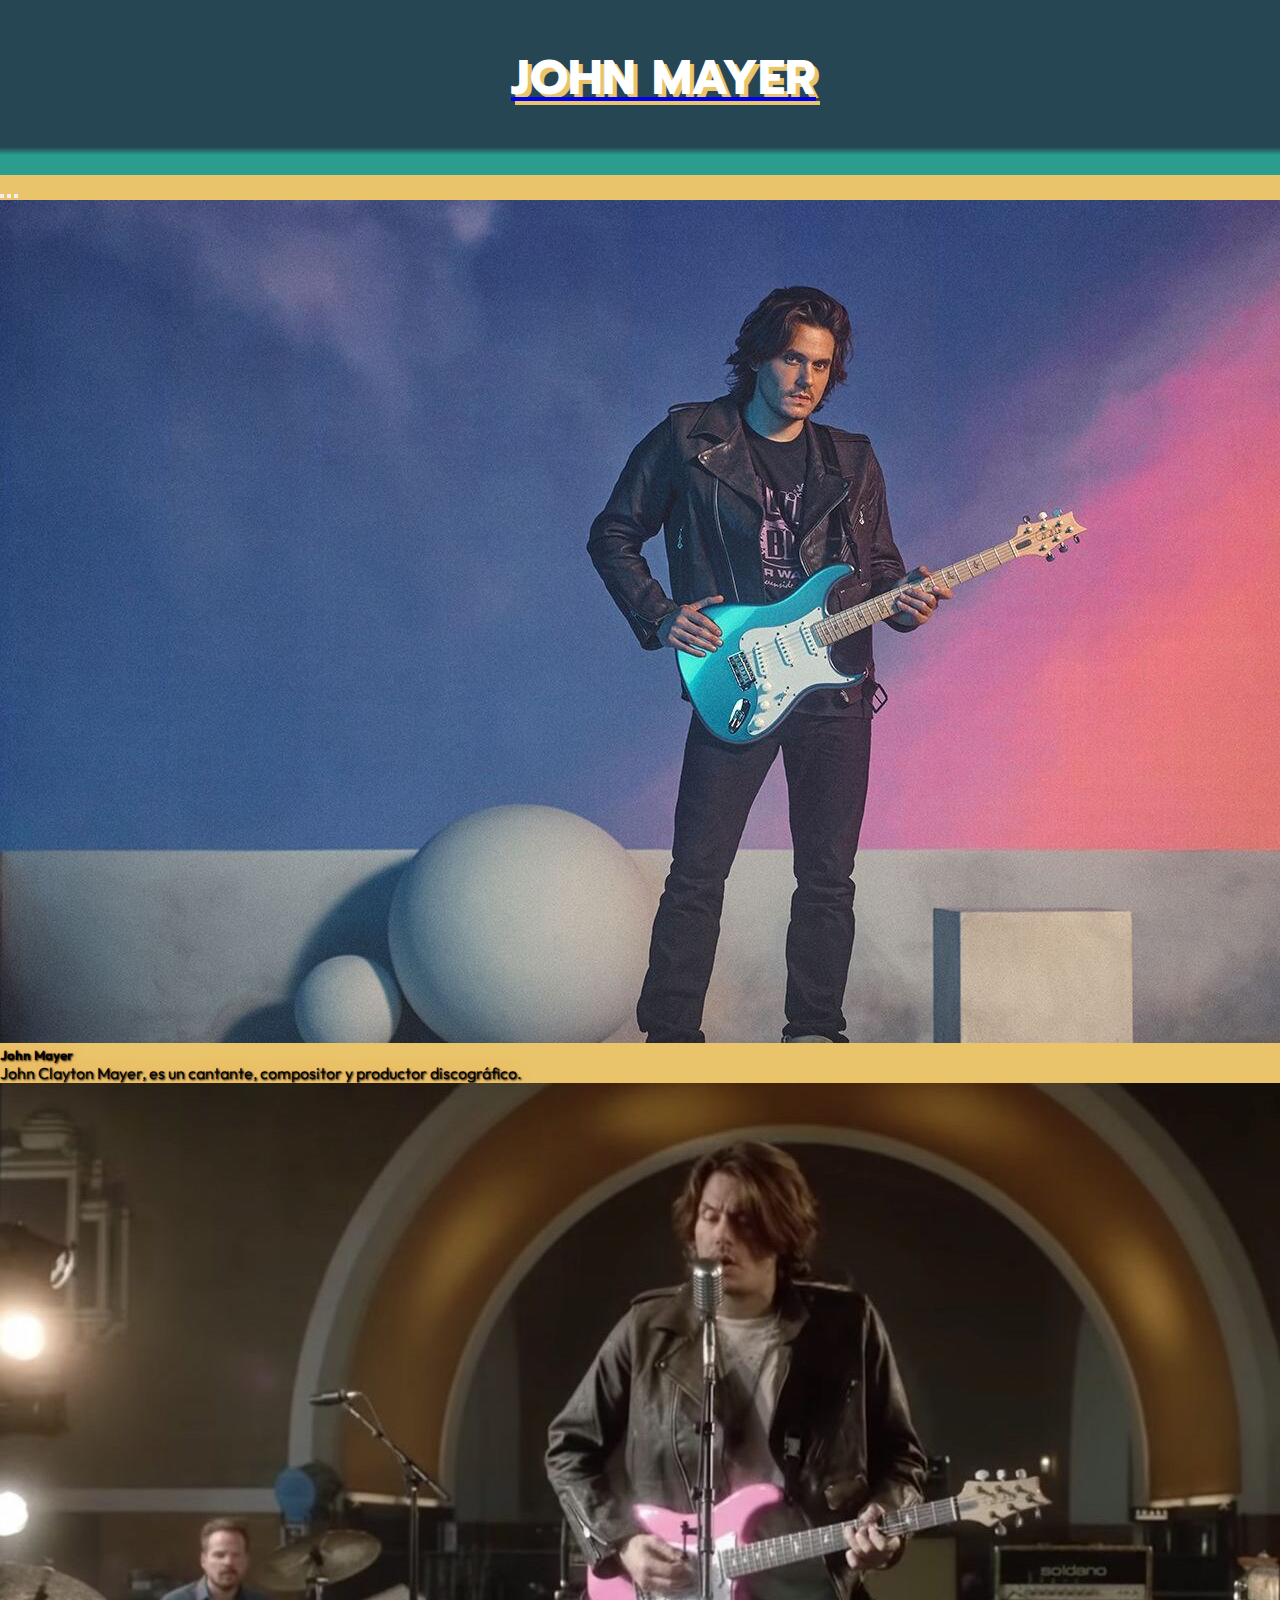
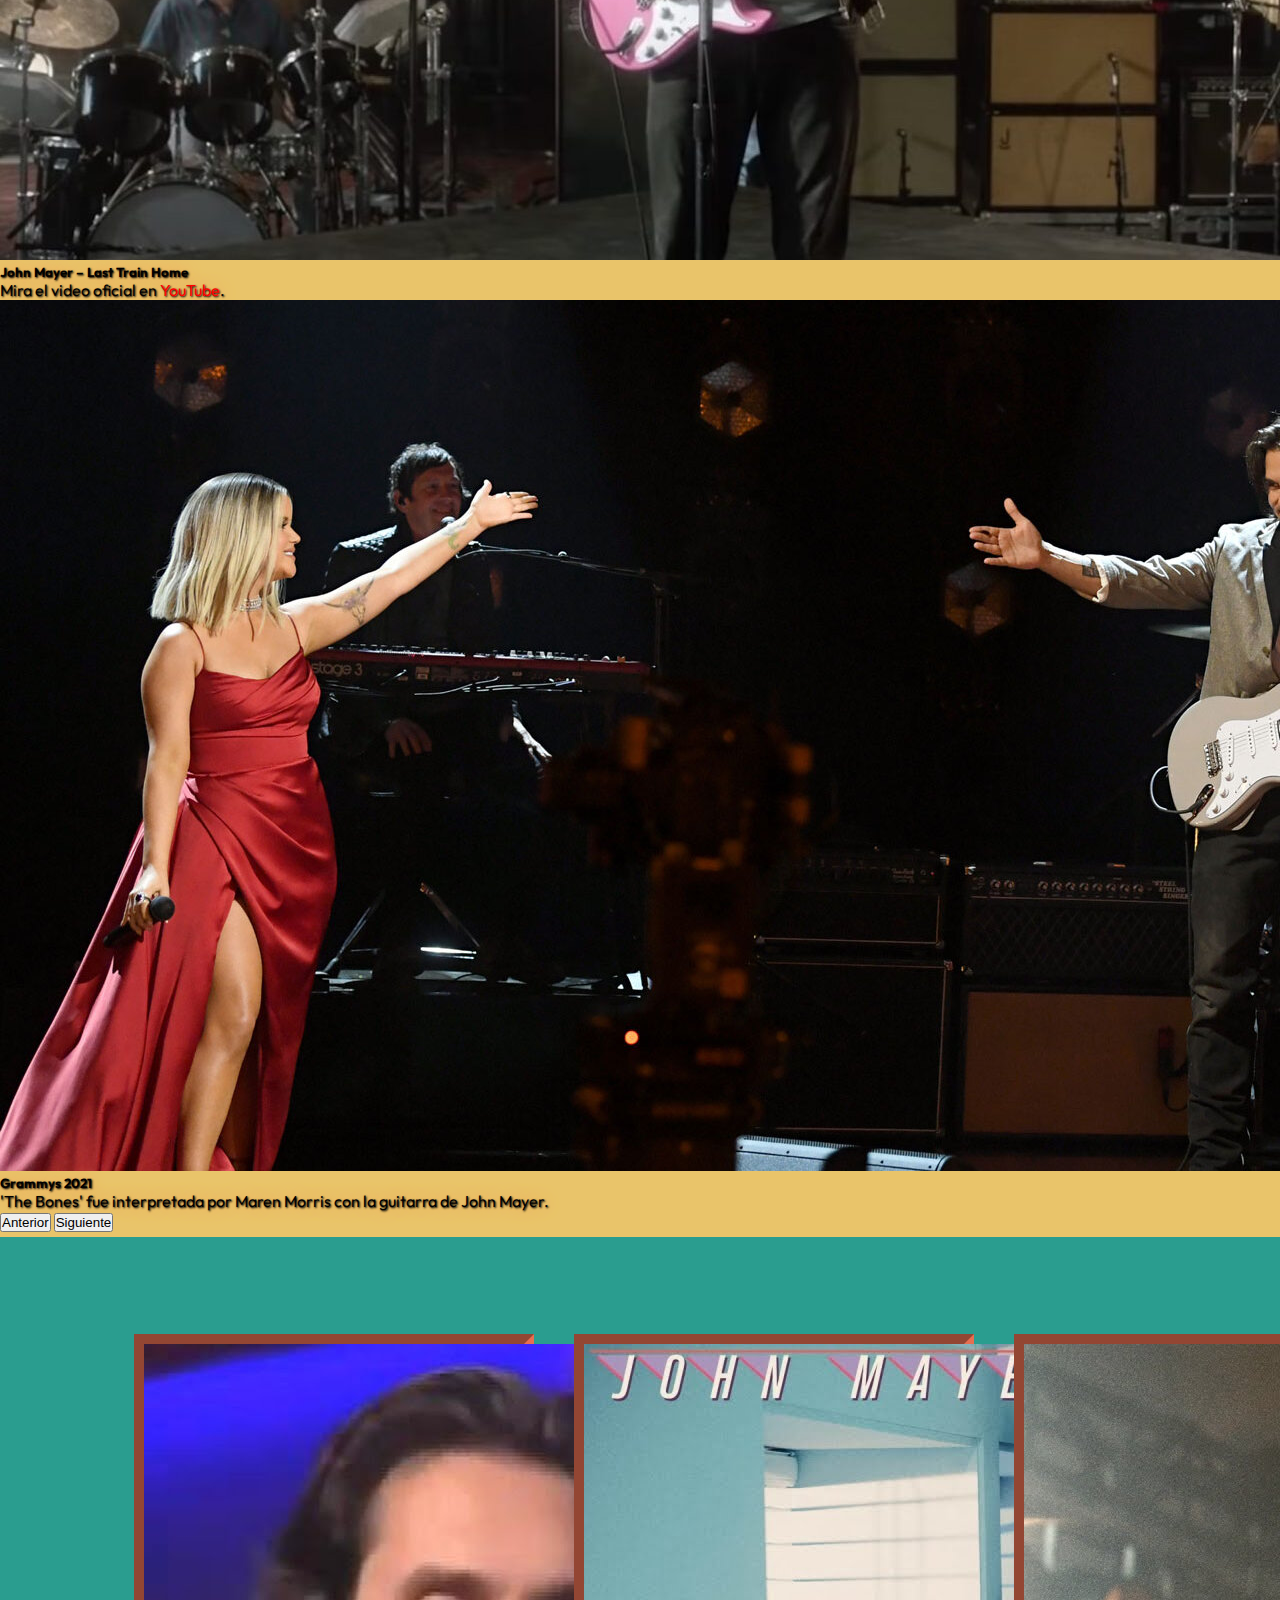
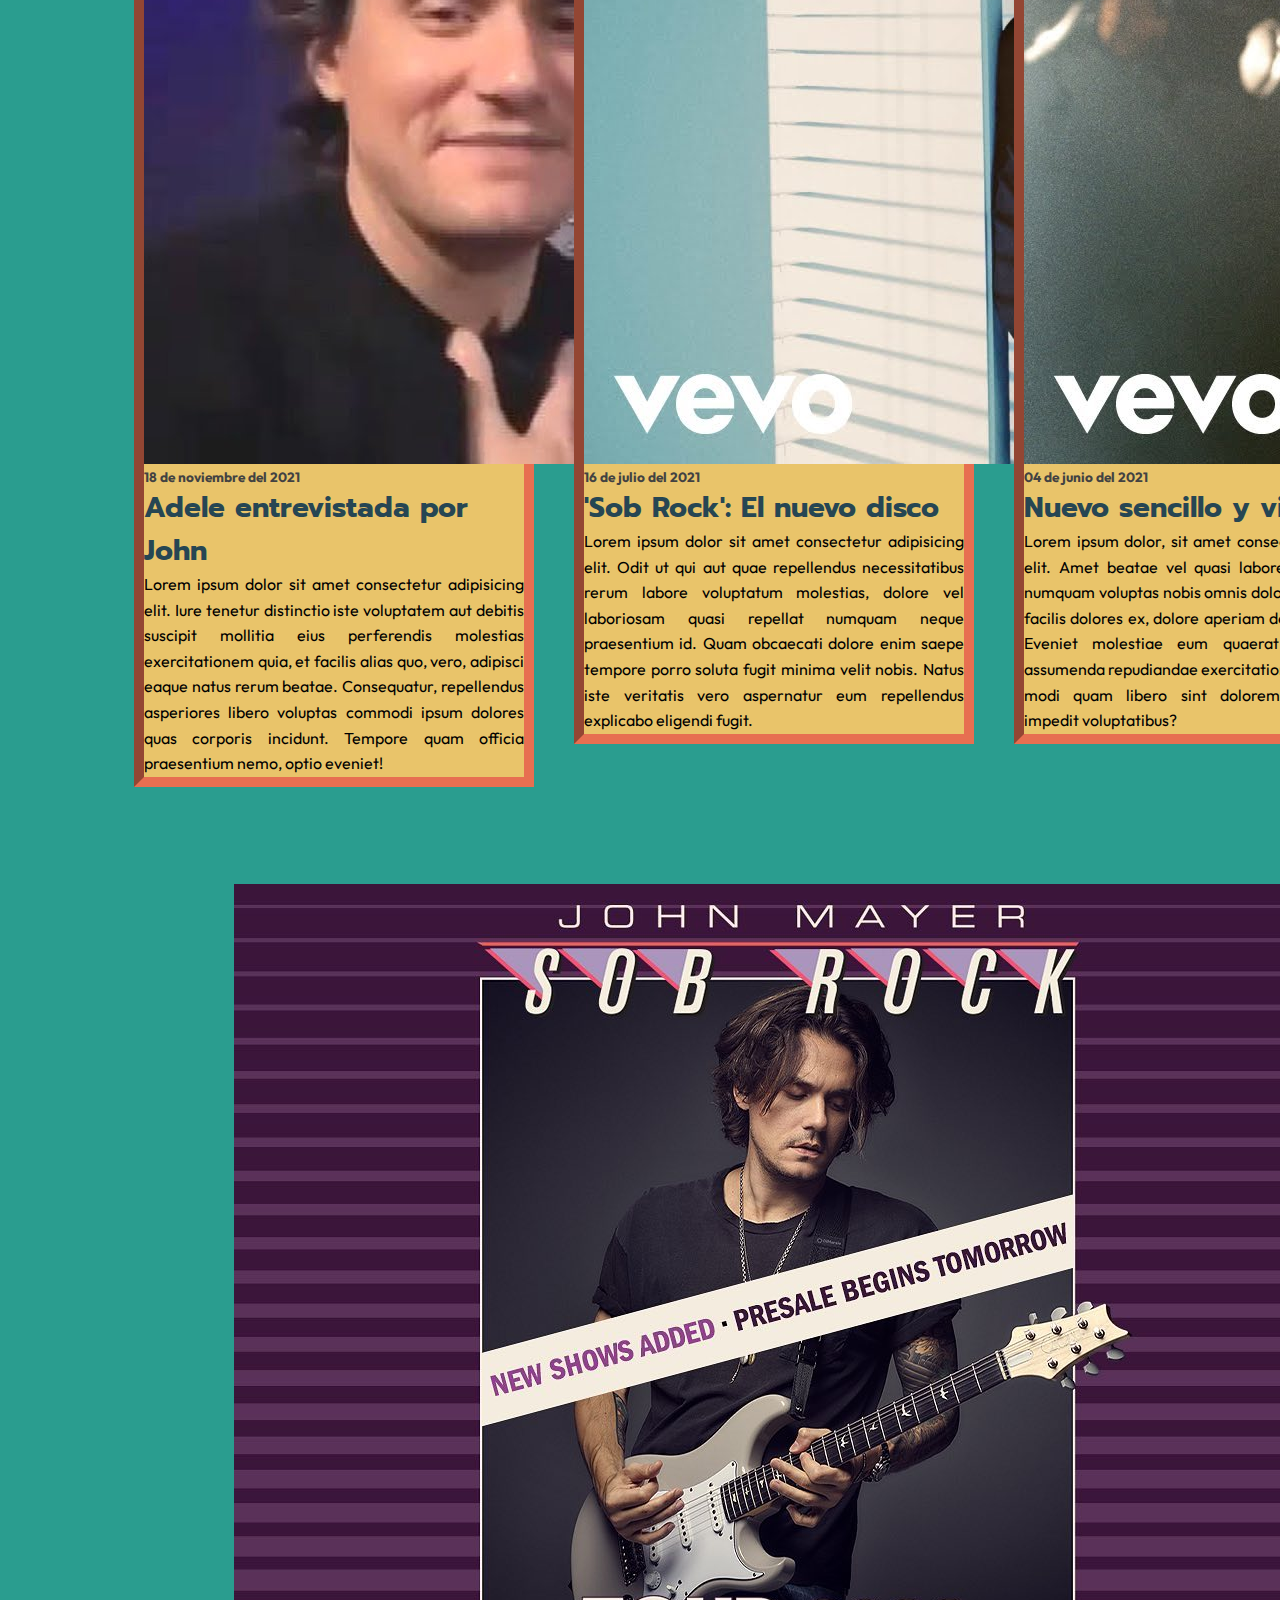
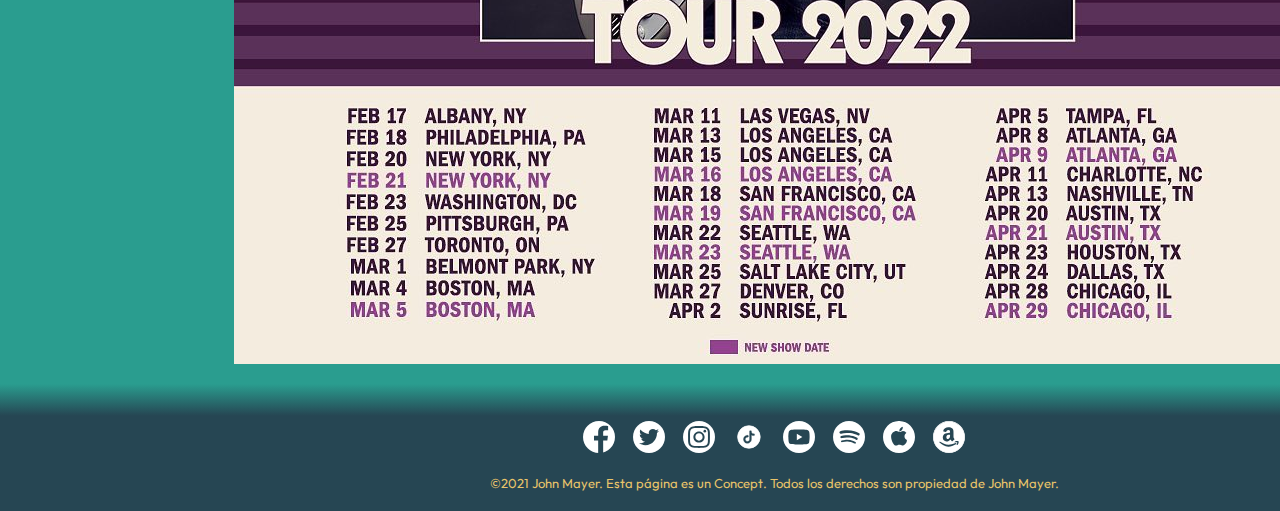
<file: index.html>
<!DOCTYPE html>
<html lang="es"> <!-- Página en español -->

<head>
    <meta charset="UTF-8">
    <meta http-equiv="X-UA-Compatible" content="IE=edge">

    <meta name="viewport" content="width=device-width, initial-scale=1.0">

    <!-- Google Fonts -->
    <link rel="preconnect" href="https://fonts.googleapis.com">
    <link rel="preconnect" href="https://fonts.gstatic.com" crossorigin>
    <link href="https://fonts.googleapis.com/css2?family=Outfit&family=Prompt:ital,wght@1,500&family=Yellowtail&display=swap" rel="stylesheet">

    <!-- Animate.css -->
    <link rel="stylesheet" href="https://cdnjs.cloudflare.com/ajax/libs/animate.css/4.1.1/animate.min.css">

    <!-- wow.js -->
    <link rel="stylesheet" href="https://raw.github.com/daneden/animate.css/master/animate.css">

    <!-- Bootstrap CSS -->
    <link href="https://cdn.jsdelivr.net/npm/bootstrap@5.1.3/dist/css/bootstrap.min.css" rel="stylesheet" integrity="sha384-1BmE4kWBq78iYhFldvKuhfTAU6auU8tT94WrHftjDbrCEXSU1oBoqyl2QvZ6jIW3" crossorigin="anonymous">

    <!-- Mi CSS -->
    <link rel="stylesheet" href="./css/styles.css"> <!-- ENLACE LOCAL -->

    <!-- Favicon -->
    <link rel="shortcut icon" href="./assets/icons/favicon/favicon.ico" type="image/x-icon"> <!-- ENLACE LOCAL -->

    <!-- Título de la página -->
    <title>John Mayer</title>
</head>

<!-- ================================================== -->

<body>

    <div class="general-grid">

        <header class="header">

            <!-- Navegador de la página -->
            <nav class="navbar navbar-expand-lg navbar-dark">

                <div class="container-fluid">

                    <!-- Logo -->
                    <a class="navbar-brand" href="./index.html"> <!-- ENLACE LOCAL -->
                        <h1 class="logo__link--text wow animate__animated animate__pulse">
                            John Mayer
                        </h1>
                    </a>

                    <!-- Botón hamburguesa -->
                    <button class="navbar-toggler" type="button" data-bs-toggle="collapse" data-bs-target="#navbarSupportedContent" aria-controls="navbarSupportedContent" aria-expanded="false" aria-label="Toggle navigation">
                        <span class="navbar-toggler-icon"></span>
                    </button>

                    <!-- Menú y Tienda -->
                    <div class="collapse navbar-collapse" id="navbarSupportedContent">

                        <!-- Menú -->
                        <ul class="navbar-nav ml-auto header-nav__menu">
                            <li class="nav-item header-nav__menu--item">
                                <a class="nav-link header-nav__menu--item-link" href="./pages/biography.html"> <!-- ENLACE LOCAL -->
                                    Biografía
                                </a>
                            </li>
                            <li class="nav-item header-nav__menu--item">
                                <a class="nav-link header-nav__menu--item-link" href="./pages/music.html"> <!-- ENLACE LOCAL -->
                                    Música
                                </a>
                            </li>
                            <li class="nav-item header-nav__menu--item">
                                <a class="nav-link header-nav__menu--item-link" href="./pages/media.html"> <!-- ENLACE LOCAL -->
                                    Media
                                </a>
                            </li>
                            <li class="nav-item header-nav__menu--item">
                                <a class="nav-link header-nav__menu--item-link" href="./pages/contact.html"> <!-- ENLACE LOCAL -->
                                    Contacto
                                </a>
                            </li>
                        </ul>

                        <!-- Tienda -->
                        <ul class="navbar-nav ml-auto header-nav__shop">
                            <li class="nav-item">
                                <a class="nav-link header-nav__shop--item-link" href="https://johnmayerstore.com/" target="_blank">
                                    Tienda
                                </a>
                            </li>
                        </ul>

                    </div>

                </div>

            </nav>

        </header>

        <!-- ========== -->

        <!-- Página principal -->
        <main class="main main-index">

            <!-- Carrusel de imágenes -->
            <div id="carouselExampleCaptions" class="carousel slide main-index__carousel" data-bs-ride="carousel">
                <div class="carousel-indicators">
                    <button type="button" data-bs-target="#carouselExampleCaptions" data-bs-slide-to="0" class="active" aria-current="true" aria-label="Slide 1"></button>
                    <button type="button" data-bs-target="#carouselExampleCaptions" data-bs-slide-to="1" aria-label="Slide 2"></button>
                    <button type="button" data-bs-target="#carouselExampleCaptions" data-bs-slide-to="2" aria-label="Slide 3"></button>
                </div>
                <div class="carousel-inner">
                    <div class="carousel-item active">
                        <img src="./assets/images/carousel/john-mayer.jpg" class="d-block w-100" alt="John Mayer">
                        <div class="carousel-caption d-none d-md-block">
                            <h5 class="glow">
                                John Mayer
                            </h5>
                            <p class="glow">
                                John Clayton Mayer, es un cantante, compositor y productor discográfico.
                            </p>
                        </div>
                    </div>
                    <div class="carousel-item">
                        <img src="./assets/images/carousel/john-mayer_last-train-home.jpg" class="d-block w-100" alt="John Mayer – Last Train Home">
                        <div class="carousel-caption d-none d-md-block">
                            <h5 class="glow">
                                John Mayer – Last Train Home
                            </h5>
                            <p class="glow">
                                Mira el video oficial en <a href="https://youtu.be/66Ne5dVDfLM" target="_blank">YouTube</a>.
                            </p>
                        </div>
                    </div>
                    <div class="carousel-item">
                        <img src="./assets/images/carousel/john-mayer_maren-morris.jpg" class="d-block w-100" alt="John Mayer & Maren Morris">
                        <div class="carousel-caption d-none d-md-block">
                            <h5 class="glow">
                                Grammys 2021
                            </h5>
                            <p class="glow">
                                'The Bones' fue interpretada por Maren Morris con la guitarra de John Mayer.
                            </p>
                        </div>
                    </div>
                </div>
                <button class="carousel-control-prev" type="button" data-bs-target="#carouselExampleCaptions" data-bs-slide="prev">
                    <span class="carousel-control-prev-icon" aria-hidden="true"></span>
                    <span class="visually-hidden">
                        Anterior
                    </span>
                </button>
                <button class="carousel-control-next" type="button" data-bs-target="#carouselExampleCaptions" data-bs-slide="next">
                    <span class="carousel-control-next-icon" aria-hidden="true"></span>
                    <span class="visually-hidden">
                        Siguiente
                    </span>
                </button>
            </div>


            <!-- Noticias cortas -->
            <section class="container-fluid main-index__short-news">

                <h2 class="wow animate__animated animate__fadeInUp">
                    Lo último
                </h2>

                <div class="main-index__short-news--articles">

                    <article class="card" style="width: 25rem;"> <!-- Modifiqué los rem para que quede más rectangular -->
                        <img src="./assets/images/short-news/john-mayer_adele.jpg" class="card-img-top" alt="Imagen de la noticia 01">
                        <div class="card-body">
                            <h6 class="card__date">
                                18 de noviembre del 2021
                            </h6>
                            <h5 class="card-title">
                                Adele entrevistada por John
                            </h5>
                            <p class="card-text card__text">
                                Lorem ipsum dolor sit amet consectetur adipisicing elit. Iure tenetur distinctio iste voluptatem aut debitis suscipit mollitia eius perferendis molestias exercitationem quia, et facilis alias quo, vero, adipisci eaque natus rerum beatae. Consequatur, repellendus asperiores libero voluptas commodi ipsum dolores quas corporis incidunt. Tempore quam officia praesentium nemo, optio eveniet!
                            </p>
                        </div>
                    </article>

                    <article class="card" style="width: 25rem;"> <!-- Modifiqué los rem para que quede más rectangular -->
                        <img src="./assets/images/short-news/john-mayer_sob-rock.jpg" class="card-img-top" alt="Imagen de la noticia 02">
                        <div class="card-body">
                            <h6 class="card__date">
                                16 de julio del 2021
                            </h6>
                            <h5 class="card-title">
                                'Sob Rock': El nuevo disco
                            </h5>
                            <p class="card-text card__text">
                                Lorem ipsum dolor sit amet consectetur adipisicing elit. Odit ut qui aut quae repellendus necessitatibus rerum labore voluptatum molestias, dolore vel laboriosam quasi repellat numquam neque praesentium id. Quam obcaecati dolore enim saepe tempore porro soluta fugit minima velit nobis. Natus iste veritatis vero aspernatur eum repellendus explicabo eligendi fugit.
                            </p>
                        </div>
                    </article>

                    <article class="card" style="width: 25rem;"> <!-- Modifiqué los rem para que quede más rectangular -->
                        <img src="./assets/images/short-news/john-mayer_official-video.jpg" class="card-img-top" alt="Imagen de la noticia 03">
                        <div class="card-body">
                            <h6 class="card__date">
                                04 de junio del 2021
                            </h6>
                            <h5 class="card-title">
                                Nuevo sencillo y video
                            </h5>
                            <p class="card-text card__text">
                                Lorem ipsum dolor, sit amet consectetur adipisicing elit. Amet beatae vel quasi labore soluta veritatis numquam voluptas nobis omnis doloribus ratione non facilis dolores ex, dolore aperiam deleniti velit fugit? Eveniet molestiae eum quaerat fugit deserunt assumenda repudiandae exercitationem in quos illum, modi quam libero sint doloremque laboriosam, impedit voluptatibus?
                            </p>
                        </div>
                    </article>

                </div>

            </section>


            <!-- Tour 2022 -->
            <section class="container-fluid main-index__tour">
                <h2 class="wow animate__animated animate__flash">
                    Tour 2022
                </h2>
                <img src="./assets/images/tour/tour_2022.jpg" alt="Tour 2022">
            </section>

        </main>

        <!-- ========== -->

        <!-- Pie de página -->
        <footer class="footer">

            <!-- Redes sociales -->
            <div class="footer__social-media">
                <ul class="social-media__unordered-list">
                    <li class="social-media__unordered-list--item">
                        <a href="https://www.facebook.com/johnmayer" target="_blank">
                            <img class="social-media__icon" src="./assets/icons/social-media/facebook.svg" alt="Facebook"> <!-- ENLACE LOCAL -->
                        </a>
                    </li>
                    <li class="social-media__unordered-list--item">
                        <a href="https://twitter.com/johnmayer" target="_blank">
                            <img class="social-media__icon" src="./assets/icons/social-media/twitter.svg" alt="Twitter"> <!-- ENLACE LOCAL -->
                        </a>
                    </li>
                    <li class="social-media__unordered-list--item">
                        <a href="https://www.instagram.com/johnmayer/" target="_blank">
                            <img class="social-media__icon" src="./assets/icons/social-media/instagram.svg" alt="Instagram"> <!-- ENLACE LOCAL -->
                        </a>
                    </li>
                    <li class="social-media__unordered-list--item">
                        <a href="https://www.tiktok.com/@johnmayer?" target="_blank">
                            <img class="social-media__icon" src="./assets/icons/social-media/tiktok.svg" alt="TikTok"> <!-- ENLACE LOCAL -->
                        </a>
                    </li>
                    <li class="social-media__unordered-list--item">
                        <a href="https://www.youtube.com/johnmayer" target="_blank">
                            <img class="social-media__icon" src="./assets/icons/social-media/youtube.svg" alt="YouTube"> <!-- ENLACE LOCAL -->
                        </a>
                    </li>
                    <li class="social-media__unordered-list--item">
                        <a href="https://open.spotify.com/artist/0hEurMDQu99nJRq8pTxO14" target="_blank">
                            <img class="social-media__icon" src="./assets/icons/social-media/spotify.svg" alt="Spotify"> <!-- ENLACE LOCAL -->
                        </a>
                    </li>
                    <li class="social-media__unordered-list--item">
                        <a href="https://music.apple.com/us/artist/john-mayer/472054" target="_blank">
                            <img class="social-media__icon" src="./assets/icons/social-media/apple-music.svg" alt="Apple Music"> <!-- ENLACE LOCAL -->
                        </a>
                    </li>
                    <li class="social-media__unordered-list--item">
                        <a href="https://music.amazon.com/artists/B000QJJQJQ/john-mayer" target="_blank">
                            <img class="social-media__icon" src="./assets/icons/social-media/amazon-music.svg" alt="Amazon Music"> <!-- ENLACE LOCAL -->
                        </a>
                    </li>
                </ul>
            </div>

            <!-- Legales -->
            <div class="footer__legal">
                <p>
                    ©2021 John Mayer. Esta página es un Concept. Todos los derechos son propiedad de John Mayer.
                </p>
            </div>

        </footer>

    </div>

<!-- ========================= -->

    <!-- wow.js -->
    <script src="./js/wow.min.js"></script> <!-- ENLACE LOCAL -->
    <script>
        new WOW().init();
    </script>

    <!-- Popper y Bootstrap JS -->
    <script src="https://cdn.jsdelivr.net/npm/@popperjs/core@2.10.2/dist/umd/popper.min.js" integrity="sha384-7+zCNj/IqJ95wo16oMtfsKbZ9ccEh31eOz1HGyDuCQ6wgnyJNSYdrPa03rtR1zdB" crossorigin="anonymous"></script>
    <script src="https://cdn.jsdelivr.net/npm/bootstrap@5.1.3/dist/js/bootstrap.min.js" integrity="sha384-QJHtvGhmr9XOIpI6YVutG+2QOK9T+ZnN4kzFN1RtK3zEFEIsxhlmWl5/YESvpZ13" crossorigin="anonymous"></script>

</body>



</html>
</file>
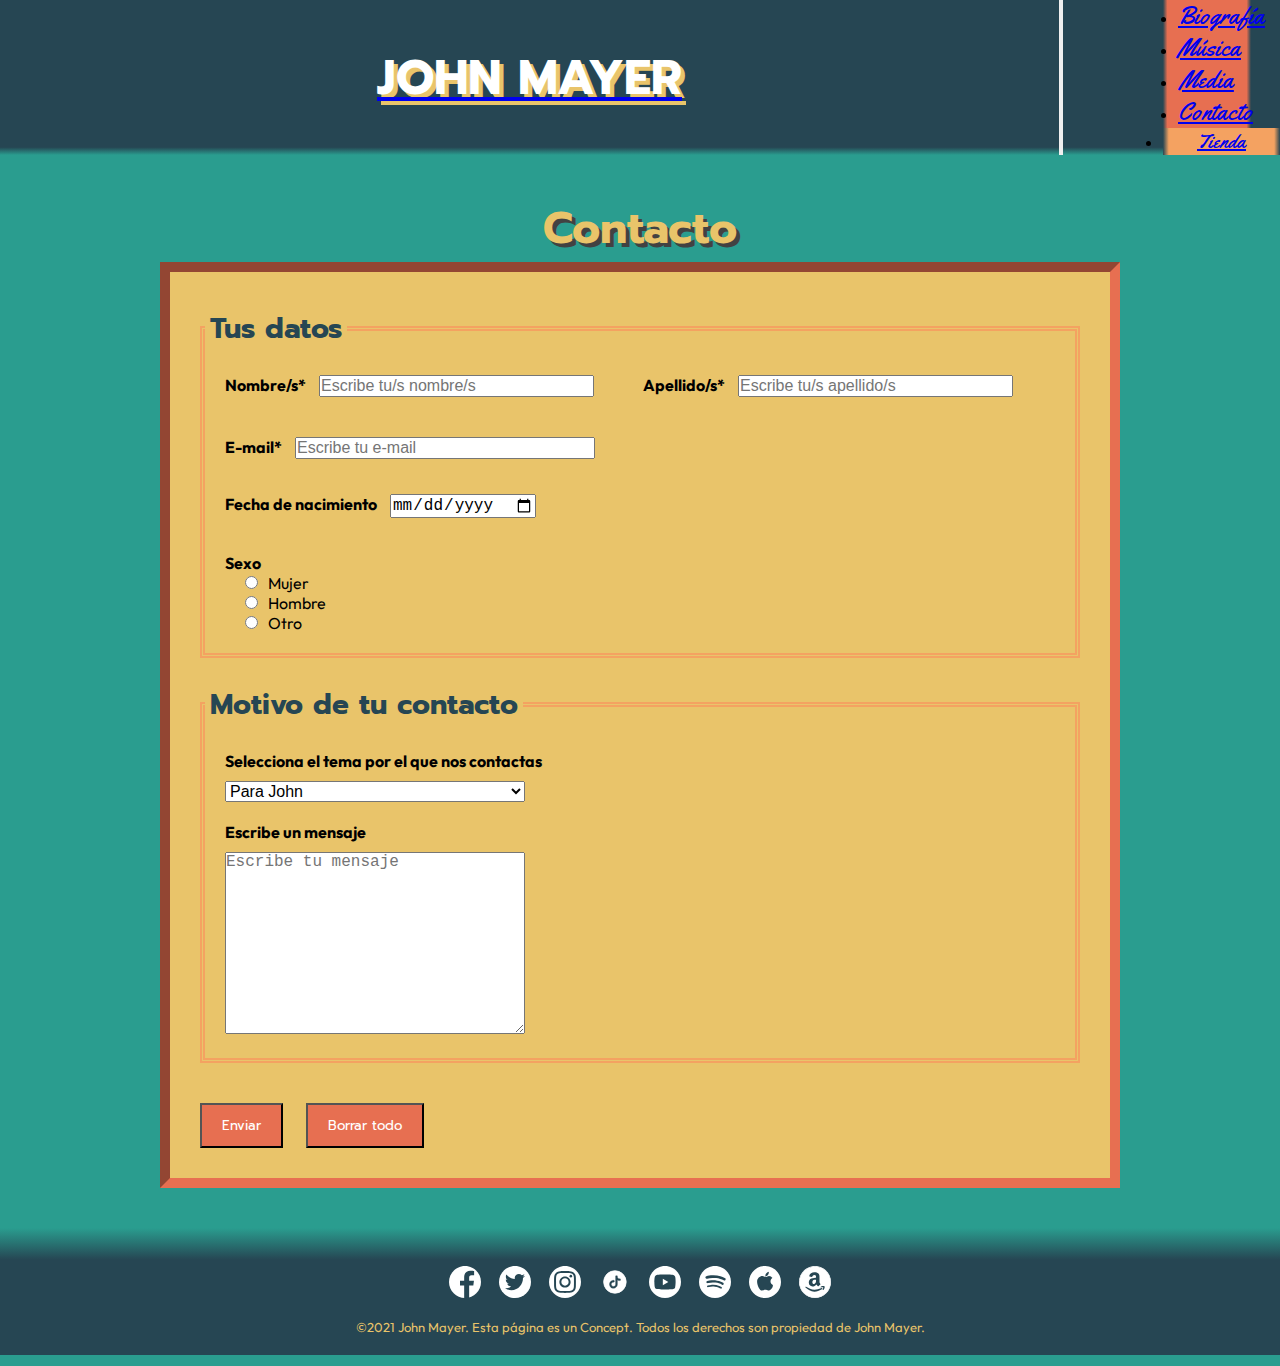
<file: pages/contact.html>
<!DOCTYPE html>
<html lang="es"> <!-- Página en español -->

<head>
    <meta charset="UTF-8">
    <meta http-equiv="X-UA-Compatible" content="IE=edge">

    <meta name="viewport" content="width=device-width, initial-scale=1.0">

    <!-- Google Fonts -->
    <link rel="preconnect" href="https://fonts.googleapis.com">
    <link rel="preconnect" href="https://fonts.gstatic.com" crossorigin>
    <link href="https://fonts.googleapis.com/css2?family=Outfit&family=Prompt:ital,wght@1,500&family=Yellowtail&display=swap" rel="stylesheet">

    <!-- Animate.css -->
    <link rel="stylesheet" href="https://cdnjs.cloudflare.com/ajax/libs/animate.css/4.1.1/animate.min.css">

    <!-- wow.js -->
    <link rel="stylesheet" href="https://raw.github.com/daneden/animate.css/master/animate.css">

    <!-- Bootstrap CSS -->
    <link href="https://cdn.jsdelivr.net/npm/bootstrap@5.1.3/dist/css/bootstrap.min.css" rel="stylesheet" integrity="sha384-1BmE4kWBq78iYhFldvKuhfTAU6auU8tT94WrHftjDbrCEXSU1oBoqyl2QvZ6jIW3" crossorigin="anonymous">

    <!-- Mi CSS -->
    <link rel="stylesheet" href="../css/styles.css"> <!-- ENLACE LOCAL -->

    <!-- Favicon -->
    <link rel="shortcut icon" href="../assets/icons/favicon/favicon.ico" type="image/x-icon"> <!-- ENLACE LOCAL -->

    <!-- Título de la página -->
    <title>John Mayer | Contacto</title>
</head>

<!-- ================================================== -->

<body>

    <div class="general-grid">

        <header class="header">

            <!-- Navegador de la página -->
            <nav class="navbar navbar-expand-lg navbar-dark">

                <div class="container-fluid">

                    <!-- Logo -->
                    <a class="navbar-brand" href="../index.html"> <!-- ENLACE LOCAL -->
                        <h1 class="logo__link--text wow animate__animated animate__pulse">
                            John Mayer
                        </h1>
                    </a>

                    <!-- Botón hamburguesa -->
                    <button class="navbar-toggler" type="button" data-bs-toggle="collapse" data-bs-target="#navbarSupportedContent" aria-controls="navbarSupportedContent" aria-expanded="false" aria-label="Toggle navigation">
                        <span class="navbar-toggler-icon"></span>
                    </button>

                    <!-- Menú y Tienda -->
                    <div class="collapse navbar-collapse" id="navbarSupportedContent">

                        <!-- Menú -->
                        <ul class="navbar-nav ml-auto header-nav__menu">
                            <li class="nav-item header-nav__menu--item">
                                <a class="nav-link header-nav__menu--item-link" href="./biography.html"> <!-- ENLACE LOCAL --> <!-- ENLACE ACTIVO -->
                                    Biografía
                                </a>
                            </li>
                            <li class="nav-item header-nav__menu--item">
                                <a class="nav-link header-nav__menu--item-link" href="./music.html"> <!-- ENLACE LOCAL -->
                                    Música
                                </a>
                            </li>
                            <li class="nav-item header-nav__menu--item">
                                <a class="nav-link header-nav__menu--item-link" href="./media.html"> <!-- ENLACE LOCAL -->
                                    Media
                                </a>
                            </li>
                            <li class="nav-item header-nav__menu--item">
                                <a class="nav-link active header-nav__menu--item-link" aria-current="page" href="./contact.html"> <!-- ENLACE LOCAL --> <!-- ENLACE ACTIVO -->
                                    Contacto
                                </a>
                            </li>
                        </ul>

                        <!-- Tienda -->
                        <ul class="navbar-nav ml-auto header-nav__shop">
                            <li class="nav-item">
                                <a class="nav-link header-nav__shop--item-link" href="https://johnmayerstore.com/" target="_blank">
                                    Tienda
                                </a>
                            </li>
                        </ul>

                    </div>

                </div>

            </nav>

        </header>

        <!-- ========== -->

        <!-- Contacto -->
        <main class="main">

            <!-- Formulario -->
            <section class="main-contact__form">
                <h2 class="wow animate__animated animate__fadeInUp">
                    Contacto
                </h2>
                <form class="form" action="">
                    <fieldset>
                        <legend>
                            <h3 class="form__title">
                                Tus datos
                            </h3>
                        </legend>
                        <div class="form__name">
                            <label class="form__name--label" for="name">
                                Nombre/s*
                            </label>
                            <input class="form__name--input" type="text" name="name" placeholder="Escribe tu/s nombre/s" required>
                        </div>
                        <div class="form__last-name">
                            <label class="form__last-name--label" for="last_name">
                                Apellido/s*
                            </label>
                            <input class="form__last-name--input" type="text" name="last_name" placeholder="Escribe tu/s apellido/s" required>
                        </div>
                        <div class="form__e-mail">
                            <label class="form__e-mail--label" for="e-mail">
                                E-mail*
                            </label>
                            <input class="form__e-mail--input" type="email" name="e-mail" placeholder="Escribe tu e-mail" required>
                        </div>
                        <div class="form__date-of-birth">
                            <label class="form__date-of-birth--label" for="fecha_de_nacimiento">
                                Fecha de nacimiento
                            </label>
                            <input class="form__date-of-birth--input" type="date" name="fecha_de_nacimiento">
                        </div>
                        <div class="form__sex">
                            <label class="form__sex--label for="sexo">
                                Sexo
                            </label>
                            <input class="form__sex--input" type="radio" value="mujer" name="sexo">Mujer
                            <br>
                            <input class="form__sex--input" type="radio" value="hombre" name="sexo">Hombre
                            <br>
                            <input class="form__sex--input" type="radio" value="otro" name="sexo">Otro
                        </div>
                    </fieldset>
                    <fieldset>
                        <legend>
                            <h3 class="form__title">
                                Motivo de tu contacto
                            </h3>
                        </legend>
                        <div class="form__subject">
                            <label class="form__subject--label for="tema">
                                Selecciona el tema por el que nos contactas
                            </label>
                            <select class="form__subject--select" name="tema" id="">
                                <option value="banda">
                                    Para John
                                </option>
                                <option value="show">
                                    Por los shows
                                </option>
                                <option value="sitio_web">
                                    Por el sitio web
                                </option>
                            </select>
                        </div>
                        <div class="form__message">
                            <label class="form__message--label" for="mensaje">
                                Escribe un mensaje
                            </label>
                            <textarea class="form__message--textarea" name="mensaje" id="" cols="30" rows="10" placeholder="Escribe tu mensaje" required></textarea>
                        </div>
                    </fieldset>
                    <div>
                        <input class="button" type="submit" value="Enviar">
                        <input class="button"  type="reset" value="Borrar todo">
                    </div>
                </form>
            </section>

        </main>

        <!-- ========== -->

        <!-- Pie de página -->
        <footer class="footer">

            <!-- Redes sociales -->
            <div class="footer__social-media">
                <ul class="social-media__unordered-list">
                    <li class="social-media__unordered-list--item">
                        <a href="https://www.facebook.com/johnmayer" target="_blank">
                            <img class="social-media__icon" src="../assets/icons/social-media/facebook.svg" alt="Facebook"> <!-- ENLACE LOCAL -->
                        </a>
                    </li>
                    <li class="social-media__unordered-list--item">
                        <a href="https://twitter.com/johnmayer" target="_blank">
                            <img class="social-media__icon" src="../assets/icons/social-media/twitter.svg" alt="Twitter"> <!-- ENLACE LOCAL -->
                        </a>
                    </li>
                    <li class="social-media__unordered-list--item">
                        <a href="https://www.instagram.com/johnmayer/" target="_blank">
                            <img class="social-media__icon" src="../assets/icons/social-media/instagram.svg" alt="Instagram"> <!-- ENLACE LOCAL -->
                        </a>
                    </li>
                    <li class="social-media__unordered-list--item">
                        <a href="https://www.tiktok.com/@johnmayer?" target="_blank">
                            <img class="social-media__icon" src="../assets/icons/social-media/tiktok.svg" alt="TikTok"> <!-- ENLACE LOCAL -->
                        </a>
                    </li>
                    <li class="social-media__unordered-list--item">
                        <a href="https://www.youtube.com/johnmayer" target="_blank">
                            <img class="social-media__icon" src="../assets/icons/social-media/youtube.svg" alt="YouTube"> <!-- ENLACE LOCAL -->
                        </a>
                    </li>
                    <li class="social-media__unordered-list--item">
                        <a href="https://open.spotify.com/artist/0hEurMDQu99nJRq8pTxO14" target="_blank">
                            <img class="social-media__icon" src="../assets/icons/social-media/spotify.svg" alt="Spotify"> <!-- ENLACE LOCAL -->
                        </a>
                    </li>
                    <li class="social-media__unordered-list--item">
                        <a href="https://music.apple.com/us/artist/john-mayer/472054" target="_blank">
                            <img class="social-media__icon" src="../assets/icons/social-media/apple-music.svg" alt="Apple Music"> <!-- ENLACE LOCAL -->
                        </a>
                    </li>
                    <li class="social-media__unordered-list--item">
                        <a href="https://music.amazon.com/artists/B000QJJQJQ/john-mayer" target="_blank">
                            <img class="social-media__icon" src="../assets/icons/social-media/amazon-music.svg" alt="Amazon Music"> <!-- ENLACE LOCAL -->
                        </a>
                    </li>
                </ul>
            </div>

            <!-- Legales -->
            <div class="footer__legal">
                <p>
                    ©2021 John Mayer. Esta página es un Concept. Todos los derechos son propiedad de John Mayer.
                </p>
            </div>

        </footer>

    </div>

<!-- ========================= -->

    <!-- wow.js -->
    <script src="../js/wow.min.js"></script> <!-- ENLACE LOCAL -->
    <script>
        new WOW().init();
    </script>

    <!-- Popper y Bootstrap JS -->
    <script src="https://cdn.jsdelivr.net/npm/@popperjs/core@2.10.2/dist/umd/popper.min.js" integrity="sha384-7+zCNj/IqJ95wo16oMtfsKbZ9ccEh31eOz1HGyDuCQ6wgnyJNSYdrPa03rtR1zdB" crossorigin="anonymous"></script>
    <script src="https://cdn.jsdelivr.net/npm/bootstrap@5.1.3/dist/js/bootstrap.min.js" integrity="sha384-QJHtvGhmr9XOIpI6YVutG+2QOK9T+ZnN4kzFN1RtK3zEFEIsxhlmWl5/YESvpZ13" crossorigin="anonymous"></script>

</body>



</html>
</file>
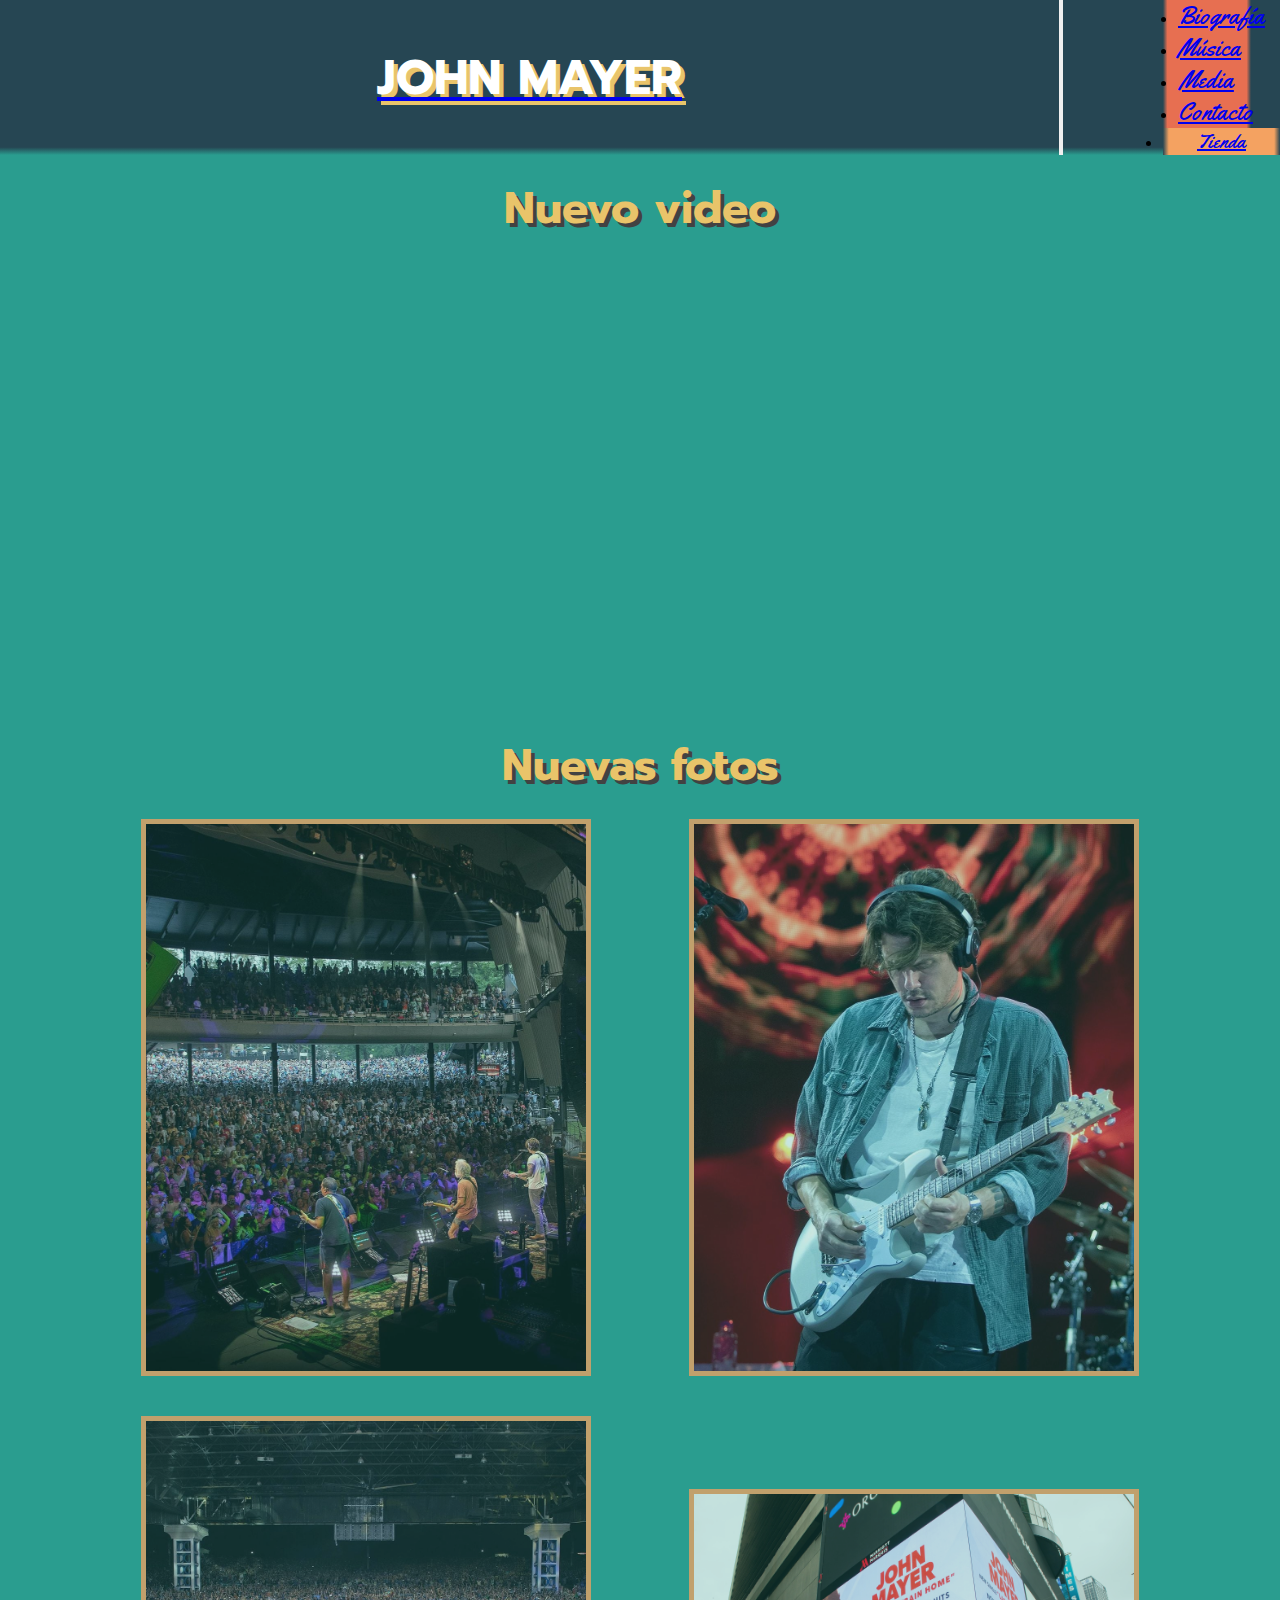
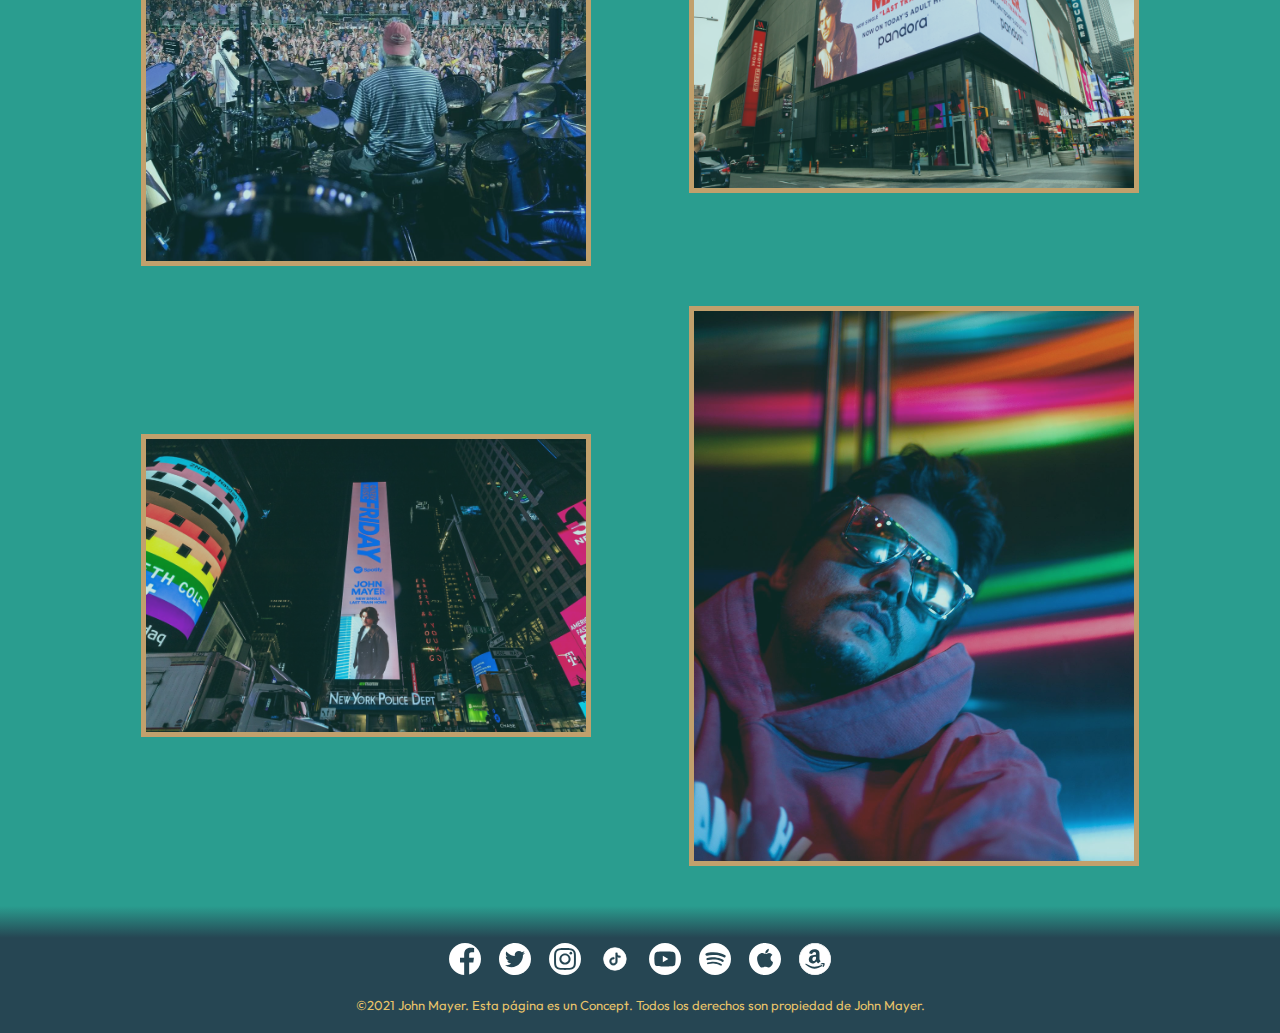
<file: pages/media.html>
<!DOCTYPE html>
<html lang="es"> <!-- Página en español -->

<head>
    <meta charset="UTF-8">
    <meta http-equiv="X-UA-Compatible" content="IE=edge">

    <meta name="viewport" content="width=device-width, initial-scale=1.0">

    <!-- Google Fonts -->
    <link rel="preconnect" href="https://fonts.googleapis.com">
    <link rel="preconnect" href="https://fonts.gstatic.com" crossorigin>
    <link href="https://fonts.googleapis.com/css2?family=Outfit&family=Prompt:ital,wght@1,500&family=Yellowtail&display=swap" rel="stylesheet">

    <!-- Animate.css -->
    <link rel="stylesheet" href="https://cdnjs.cloudflare.com/ajax/libs/animate.css/4.1.1/animate.min.css">

    <!-- wow.js -->
    <link rel="stylesheet" href="https://raw.github.com/daneden/animate.css/master/animate.css">

    <!-- Bootstrap CSS -->
    <link href="https://cdn.jsdelivr.net/npm/bootstrap@5.1.3/dist/css/bootstrap.min.css" rel="stylesheet" integrity="sha384-1BmE4kWBq78iYhFldvKuhfTAU6auU8tT94WrHftjDbrCEXSU1oBoqyl2QvZ6jIW3" crossorigin="anonymous">

    <!-- Mi CSS -->
    <link rel="stylesheet" href="../css/styles.css"> <!-- ENLACE LOCAL -->

    <!-- Favicon -->
    <link rel="shortcut icon" href="../assets/icons/favicon/favicon.ico" type="image/x-icon"> <!-- ENLACE LOCAL -->

    <!-- Título de la página -->
    <title>John Mayer | Media</title>
</head>

<!-- ================================================== -->

<body>

    <div class="general-grid">

        <header class="header">

            <!-- Navegador de la página -->
            <nav class="navbar navbar-expand-lg navbar-dark">

                <div class="container-fluid">

                    <!-- Logo -->
                    <a class="navbar-brand" href="../index.html"> <!-- ENLACE LOCAL -->
                        <h1 class="logo__link--text wow animate__animated animate__pulse">
                            John Mayer
                        </h1>
                    </a>

                    <!-- Botón hamburguesa -->
                    <button class="navbar-toggler" type="button" data-bs-toggle="collapse" data-bs-target="#navbarSupportedContent" aria-controls="navbarSupportedContent" aria-expanded="false" aria-label="Toggle navigation">
                        <span class="navbar-toggler-icon"></span>
                    </button>

                    <!-- Menú y Tienda -->
                    <div class="collapse navbar-collapse" id="navbarSupportedContent">

                        <!-- Menú -->
                        <ul class="navbar-nav ml-auto header-nav__menu">
                            <li class="nav-item header-nav__menu--item">
                                <a class="nav-link header-nav__menu--item-link" href="./biography.html"> <!-- ENLACE LOCAL -->
                                    Biografía
                                </a>
                            </li>
                            <li class="nav-item header-nav__menu--item">
                                <a class="nav-link header-nav__menu--item-link" href="./music.html"> <!-- ENLACE LOCAL -->
                                    Música
                                </a>
                            </li>
                            <li class="nav-item header-nav__menu--item">
                                <a class="nav-link active header-nav__menu--item-link" aria-current="page" href="./media.html"> <!-- ENLACE LOCAL --> <!-- ENLACE ACTIVO -->
                                    Media
                                </a>
                            </li>
                            <li class="nav-item header-nav__menu--item">
                                <a class="nav-link header-nav__menu--item-link" href="./contact.html"> <!-- ENLACE LOCAL -->
                                    Contacto
                                </a>
                            </li>
                        </ul>

                        <!-- Tienda -->
                        <ul class="navbar-nav ml-auto header-nav__shop">
                            <li class="nav-item">
                                <a class="nav-link header-nav__shop--item-link" href="https://johnmayerstore.com/" target="_blank">
                                    Tienda
                                </a>
                            </li>
                        </ul>

                    </div>

                </div>

            </nav>

        </header>

        <!-- ========== -->

        <!-- Media -->
        <main class="main main-media">

            <!-- Nuevos videos -->
            <section class="container-fluid main-media__new-videos">
                <h2 class="wow animate__animated animate__fadeInUp">
                    Nuevo video
                </h2>
                <iframe src="https://player.vimeo.com/video/596212129?h=4ff52e5d0a" width="640" height="480" frameborder="0" allow="autoplay; fullscreen; picture-in-picture" allowfullscreen>
                    John Mayer – Wild Blue (Official Video)
                </iframe>
            </section>

            <!-- Nuevas fotos -->
            <section class="container-fluid main-media__new-photos">
                <h2 class="wow animate__animated animate__fadeInUp">
                    Nuevas fotos
                </h2>
                <div class="main-media__new-photos--gallery">
                    <img src="../assets/images/media/1.jpg" alt="Foto 1">
                    <img src="../assets/images/media/2.jpg" alt="Foto 2">
                    <img src="../assets/images/media/3.jpg" alt="Foto 3">
                    <img src="../assets/images/media/4.jpg" alt="Foto 4">
                    <img src="../assets/images/media/5.jpg" alt="Foto 5">
                    <img src="../assets/images/media/6.jpg" alt="Foto 6">
                </div>
            </section>

        </main>

        <!-- ========== -->

        <!-- Pie de página -->
        <footer class="footer">

            <!-- Redes sociales -->
            <div class="footer__social-media">
                <ul class="social-media__unordered-list">
                    <li class="social-media__unordered-list--item">
                        <a href="https://www.facebook.com/johnmayer" target="_blank">
                            <img class="social-media__icon" src="../assets/icons/social-media/facebook.svg" alt="Facebook"> <!-- ENLACE LOCAL -->
                        </a>
                    </li>
                    <li class="social-media__unordered-list--item">
                        <a href="https://twitter.com/johnmayer" target="_blank">
                            <img class="social-media__icon" src="../assets/icons/social-media/twitter.svg" alt="Twitter"> <!-- ENLACE LOCAL -->
                        </a>
                    </li>
                    <li class="social-media__unordered-list--item">
                        <a href="https://www.instagram.com/johnmayer/" target="_blank">
                            <img class="social-media__icon" src="../assets/icons/social-media/instagram.svg" alt="Instagram"> <!-- ENLACE LOCAL -->
                        </a>
                    </li>
                    <li class="social-media__unordered-list--item">
                        <a href="https://www.tiktok.com/@johnmayer?" target="_blank">
                            <img class="social-media__icon" src="../assets/icons/social-media/tiktok.svg" alt="TikTok"> <!-- ENLACE LOCAL -->
                        </a>
                    </li>
                    <li class="social-media__unordered-list--item">
                        <a href="https://www.youtube.com/johnmayer" target="_blank">
                            <img class="social-media__icon" src="../assets/icons/social-media/youtube.svg" alt="YouTube"> <!-- ENLACE LOCAL -->
                        </a>
                    </li>
                    <li class="social-media__unordered-list--item">
                        <a href="https://open.spotify.com/artist/0hEurMDQu99nJRq8pTxO14" target="_blank">
                            <img class="social-media__icon" src="../assets/icons/social-media/spotify.svg" alt="Spotify"> <!-- ENLACE LOCAL -->
                        </a>
                    </li>
                    <li class="social-media__unordered-list--item">
                        <a href="https://music.apple.com/us/artist/john-mayer/472054" target="_blank">
                            <img class="social-media__icon" src="../assets/icons/social-media/apple-music.svg" alt="Apple Music"> <!-- ENLACE LOCAL -->
                        </a>
                    </li>
                    <li class="social-media__unordered-list--item">
                        <a href="https://music.amazon.com/artists/B000QJJQJQ/john-mayer" target="_blank">
                            <img class="social-media__icon" src="../assets/icons/social-media/amazon-music.svg" alt="Amazon Music"> <!-- ENLACE LOCAL -->
                        </a>
                    </li>
                </ul>
            </div>

            <!-- Legales -->
            <div class="footer__legal">
                <p>
                    ©2021 John Mayer. Esta página es un Concept. Todos los derechos son propiedad de John Mayer.
                </p>
            </div>

        </footer>

    </div>

<!-- ========================= -->

    <!-- wow.js -->
    <script src="../js/wow.min.js"></script> <!-- ENLACE LOCAL -->
    <script>
        new WOW().init();
    </script>

    <!-- Popper y Bootstrap JS -->
    <script src="https://cdn.jsdelivr.net/npm/@popperjs/core@2.10.2/dist/umd/popper.min.js" integrity="sha384-7+zCNj/IqJ95wo16oMtfsKbZ9ccEh31eOz1HGyDuCQ6wgnyJNSYdrPa03rtR1zdB" crossorigin="anonymous"></script>
    <script src="https://cdn.jsdelivr.net/npm/bootstrap@5.1.3/dist/js/bootstrap.min.js" integrity="sha384-QJHtvGhmr9XOIpI6YVutG+2QOK9T+ZnN4kzFN1RtK3zEFEIsxhlmWl5/YESvpZ13" crossorigin="anonymous"></script>

</body>



</html>
</file>
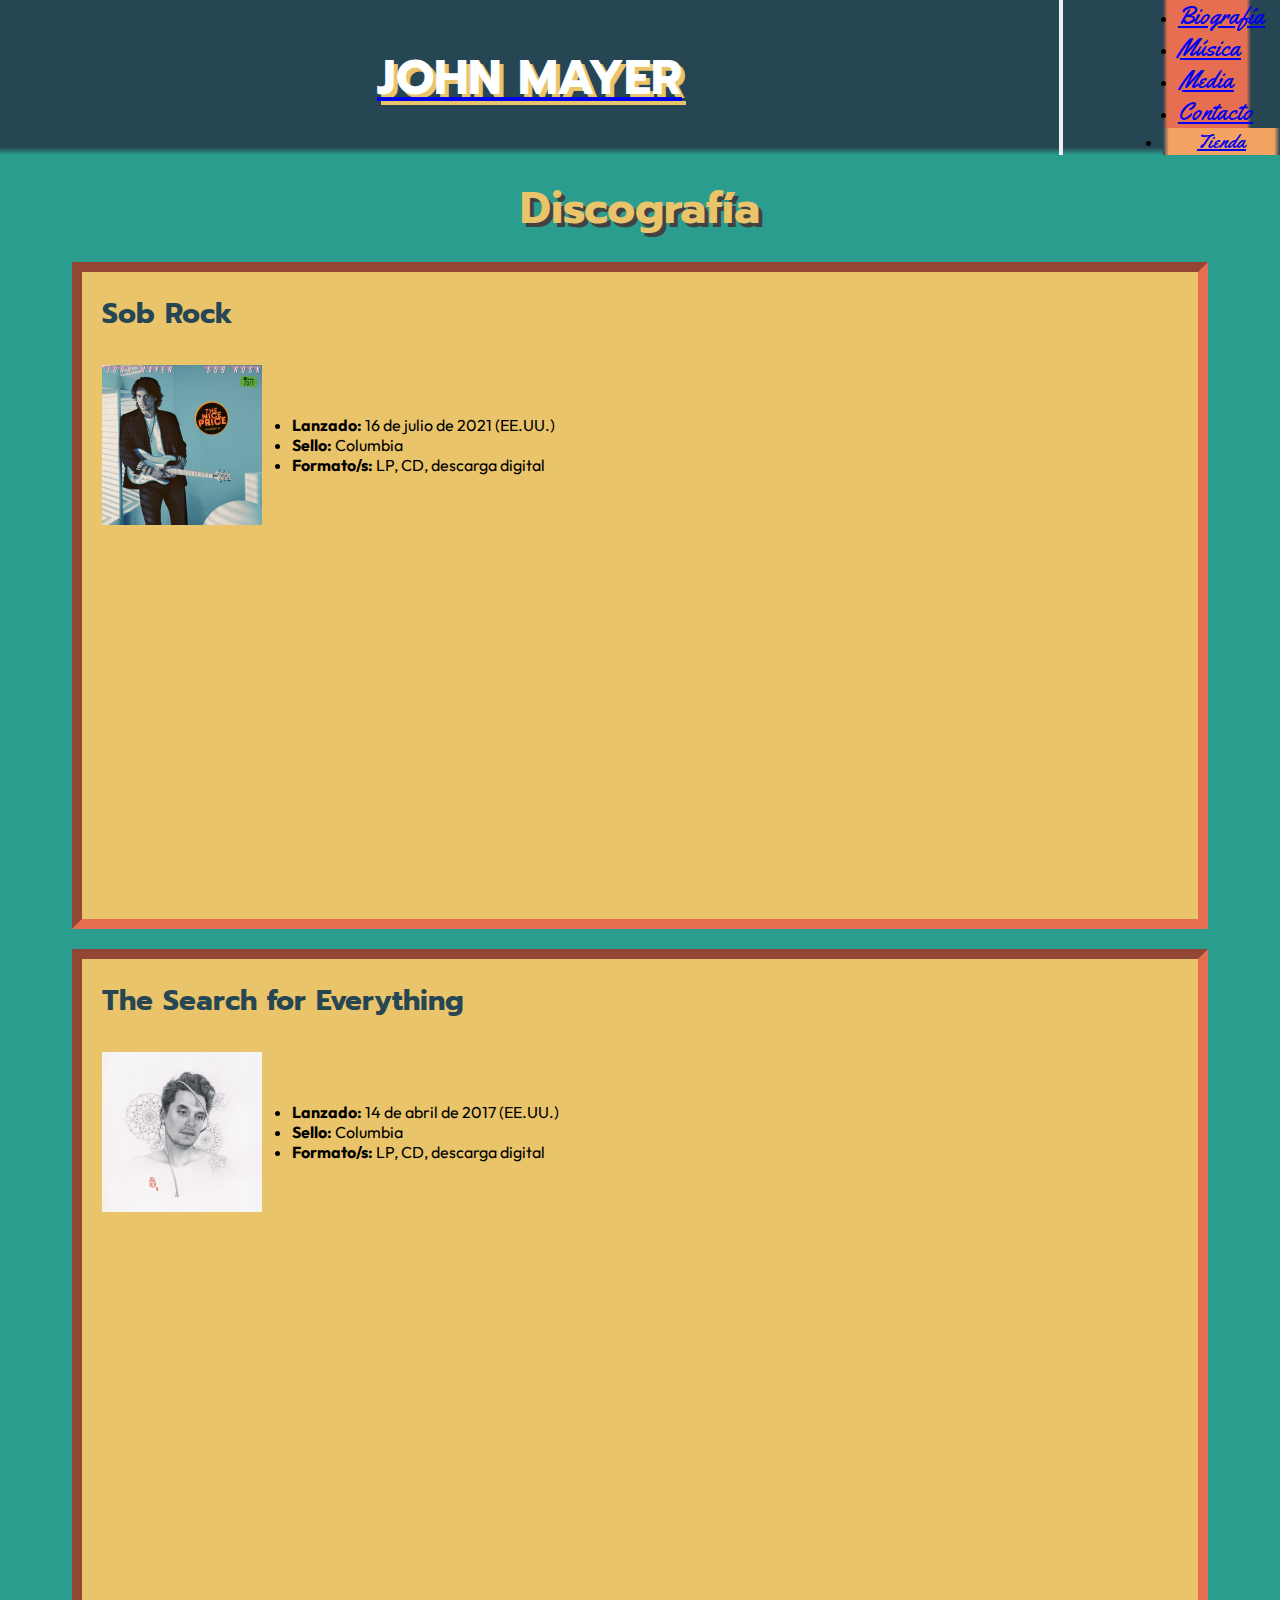
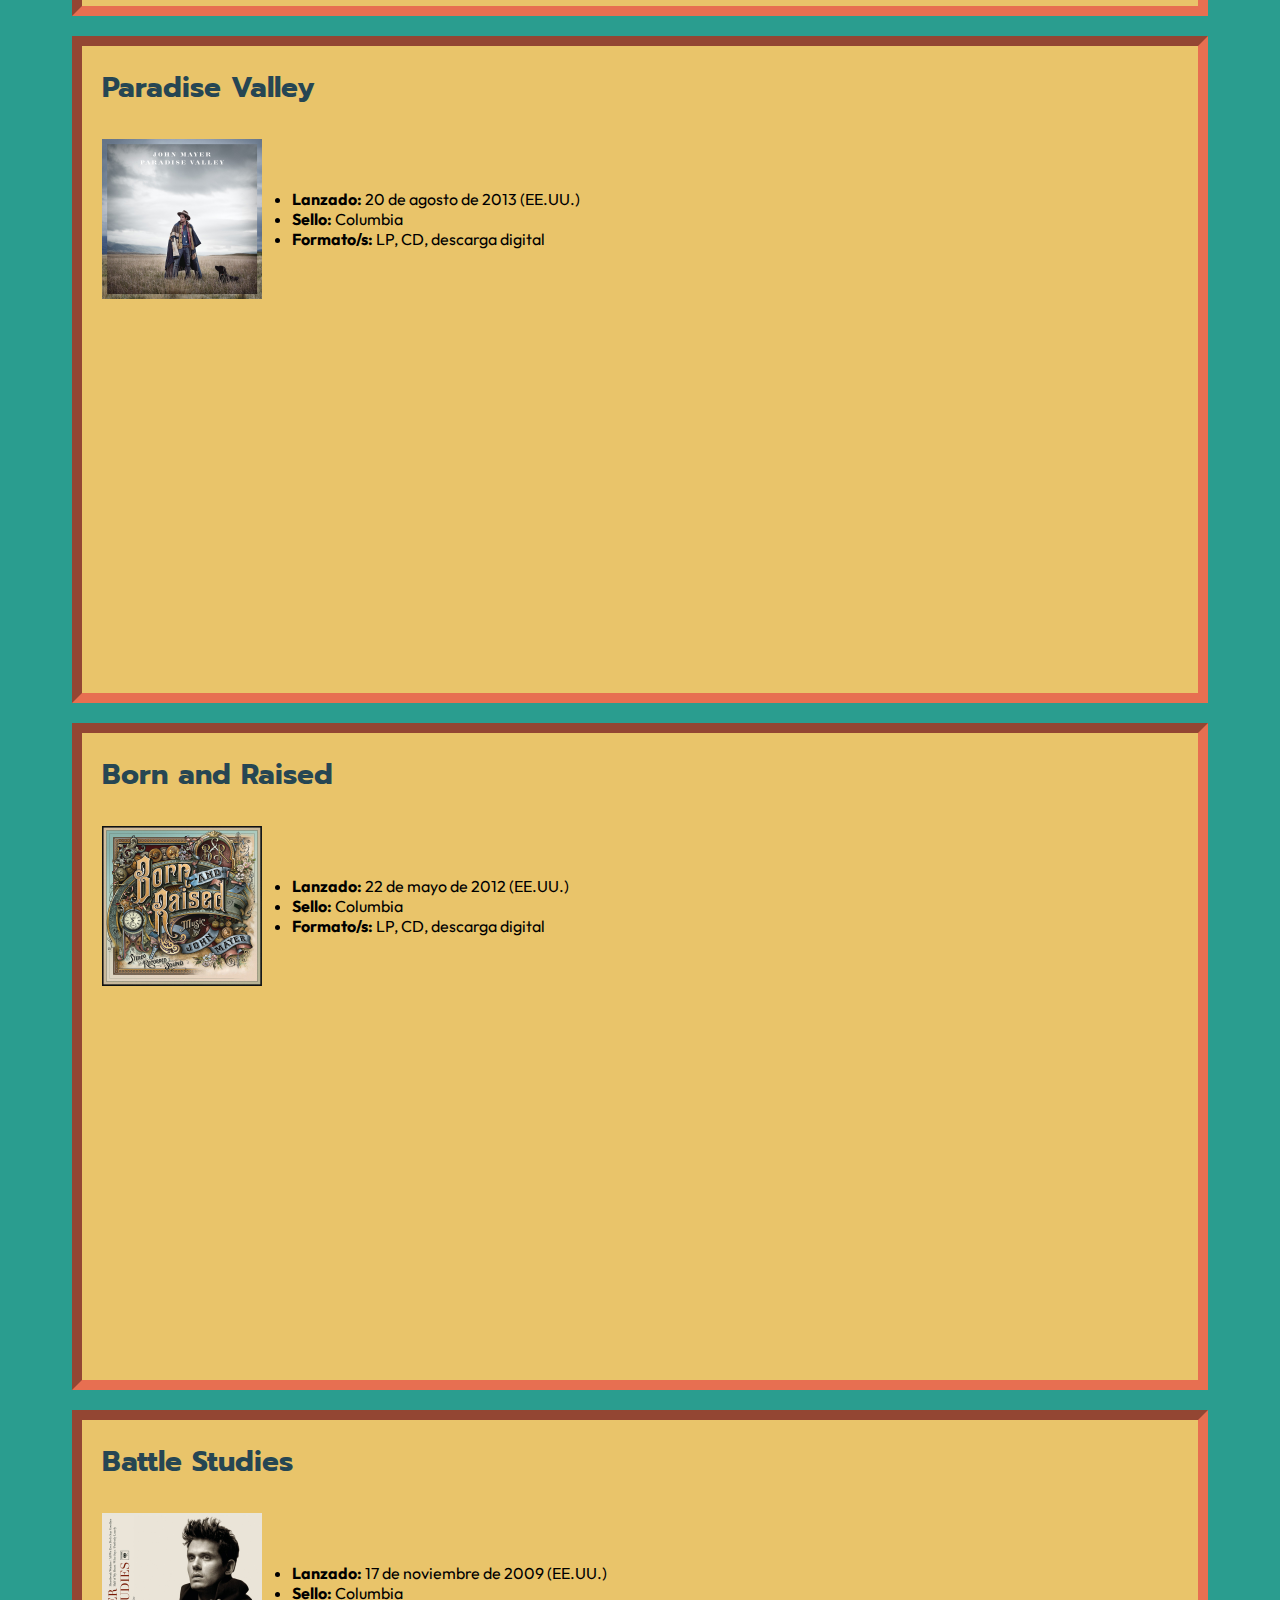
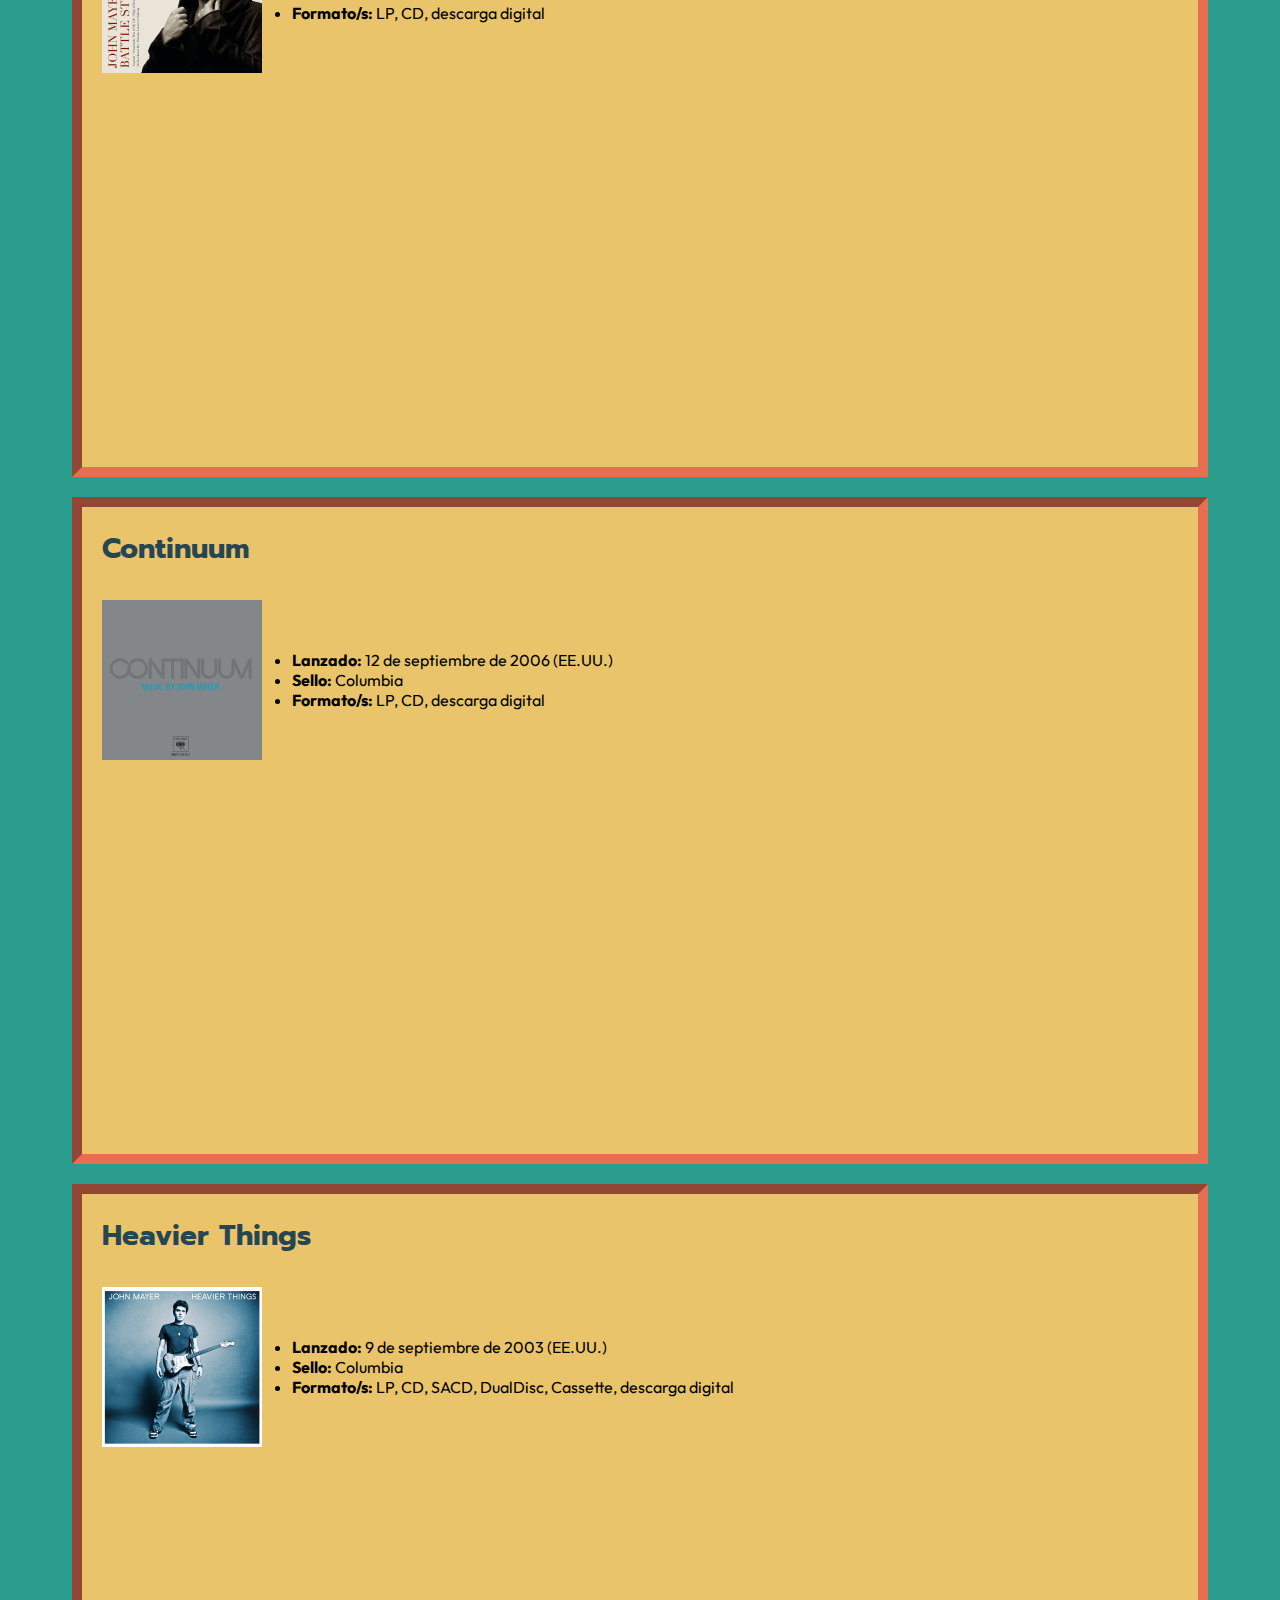
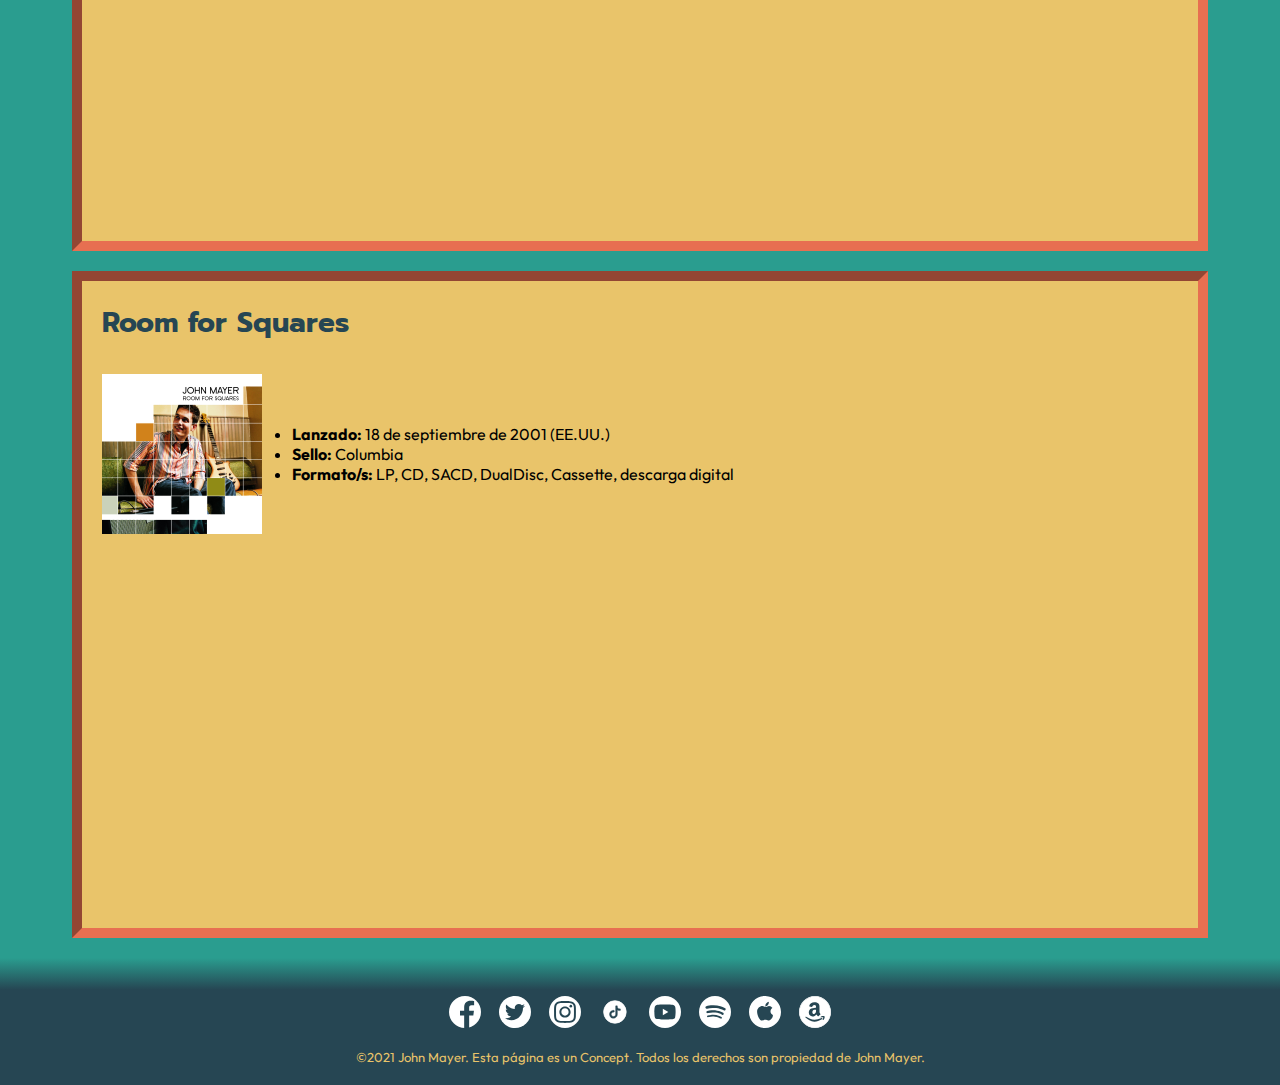
<file: pages/music.html>
<!DOCTYPE html>
<html lang="es"> <!-- Página en español -->

<head>
    <meta charset="UTF-8">
    <meta http-equiv="X-UA-Compatible" content="IE=edge">

    <meta name="viewport" content="width=device-width, initial-scale=1.0">

    <!-- Google Fonts -->
    <link rel="preconnect" href="https://fonts.googleapis.com">
    <link rel="preconnect" href="https://fonts.gstatic.com" crossorigin>
    <link href="https://fonts.googleapis.com/css2?family=Outfit&family=Prompt:ital,wght@1,500&family=Yellowtail&display=swap" rel="stylesheet">

    <!-- Animate.css -->
    <link rel="stylesheet" href="https://cdnjs.cloudflare.com/ajax/libs/animate.css/4.1.1/animate.min.css">

    <!-- wow.js -->
    <link rel="stylesheet" href="https://raw.github.com/daneden/animate.css/master/animate.css">

    <!-- Bootstrap CSS -->
    <link href="https://cdn.jsdelivr.net/npm/bootstrap@5.1.3/dist/css/bootstrap.min.css" rel="stylesheet" integrity="sha384-1BmE4kWBq78iYhFldvKuhfTAU6auU8tT94WrHftjDbrCEXSU1oBoqyl2QvZ6jIW3" crossorigin="anonymous">

    <!-- Mi CSS -->
    <link rel="stylesheet" href="../css/styles.css"> <!-- ENLACE LOCAL -->

    <!-- Favicon -->
    <link rel="shortcut icon" href="../assets/icons/favicon/favicon.ico" type="image/x-icon"> <!-- ENLACE LOCAL -->

    <!-- Título de la página -->
    <title>John Mayer | Música</title>
</head>

<!-- ================================================== -->

<body>

    <div class="general-grid">

        <header class="header">

            <!-- Navegador de la página -->
            <nav class="navbar navbar-expand-lg navbar-dark">

                <div class="container-fluid">

                    <!-- Logo -->
                    <a class="navbar-brand" href="../index.html"> <!-- ENLACE LOCAL -->
                        <h1 class="logo__link--text wow animate__animated animate__pulse">
                            John Mayer
                        </h1>
                    </a>

                    <!-- Botón hamburguesa -->
                    <button class="navbar-toggler" type="button" data-bs-toggle="collapse" data-bs-target="#navbarSupportedContent" aria-controls="navbarSupportedContent" aria-expanded="false" aria-label="Toggle navigation">
                        <span class="navbar-toggler-icon"></span>
                    </button>

                    <!-- Menú y Tienda -->
                    <div class="collapse navbar-collapse" id="navbarSupportedContent">

                        <!-- Menú -->
                        <ul class="navbar-nav ml-auto header-nav__menu">
                            <li class="nav-item header-nav__menu--item">
                                <a class="nav-link header-nav__menu--item-link" href="./biography.html"> <!-- ENLACE LOCAL -->
                                    Biografía
                                </a>
                            </li>
                            <li class="nav-item header-nav__menu--item">
                                <a class="nav-link active header-nav__menu--item-link" aria-current="page" href="./music.html"> <!-- ENLACE LOCAL --> <!-- ENLACE ACTIVO -->
                                    Música
                                </a>
                            </li>
                            <li class="nav-item header-nav__menu--item">
                                <a class="nav-link header-nav__menu--item-link" href="./media.html"> <!-- ENLACE LOCAL -->
                                    Media
                                </a>
                            </li>
                            <li class="nav-item header-nav__menu--item">
                                <a class="nav-link header-nav__menu--item-link" href="./contact.html"> <!-- ENLACE LOCAL -->
                                    Contacto
                                </a>
                            </li>
                        </ul>

                        <!-- Tienda -->
                        <ul class="navbar-nav ml-auto header-nav__shop">
                            <li class="nav-item">
                                <a class="nav-link header-nav__shop--item-link" href="https://johnmayerstore.com/" target="_blank">
                                    Tienda
                                </a>
                            </li>
                        </ul>

                    </div>

                </div>

            </nav>

        </header>

        <!-- ========== -->

        <!-- Música -->
        <main class="main">

            <!-- Discografía -->
            <section class="container-fluid discography">

                <h2 class="wow animate__animated animate__fadeInUp">
                    Discografía
                </h2>

                <!-- Álbumes de estudio -->
                <div class="studio-albums">

                    <!-- Álbumes de estudio Nº8 -->
                    <div class="studio-albums__card">
                        <h3>
                            Sob Rock
                        </h3>
                        <div class="studio-albums__card--top">
                            <img class="studio-albums__card--cover" src="../assets/images/studio-albums/8_sob-rock.jpg" alt="Tapa de Sob Rock">
                            <ul class="studio-albums__card--data">
                                <li>
                                    <p>
                                        <strong>Lanzado:</strong> 16 de julio de 2021 (EE.UU.)
                                    </p>
                                </li>
                                <li>
                                    <p>
                                        <strong>Sello:</strong> Columbia
                                    </p>
                                </li>
                                <li>
                                    <p>
                                        <strong>Formato/s:</strong> LP, CD, descarga digital
                                    </p>
                                </li>
                            </ul>
                        </div>
                        <iframe src="https://open.spotify.com/embed/album/2JmfwvRDitJlTUoLCkp61z?utm_source=generator" width="100%" height="380" frameBorder="0" allowfullscreen="" allow="autoplay; clipboard-write; encrypted-media; fullscreen; picture-in-picture">
                            Sob Rock desde Spotify
                        </iframe>
                    </div>

                    <!-- Álbumes de estudio Nº7 -->
                    <div class="studio-albums__card">
                        <h3>
                            The Search for Everything
                        </h3>
                        <div class="studio-albums__card--top">
                            <img class="studio-albums__card--cover" src="../assets/images/studio-albums/7_the-search-for-everything.jpg" alt="Tapa de The Search for Everything">
                            <ul class="studio-albums__card--data">
                                <li>
                                    <p>
                                        <strong>Lanzado:</strong> 14 de abril de 2017 (EE.UU.)
                                    </p>
                                </li>
                                <li>
                                    <p>
                                        <strong>Sello:</strong> Columbia
                                    </p>
                                </li>
                                <li>
                                    <p>
                                        <strong>Formato/s:</strong> LP, CD, descarga digital
                                    </p>
                                </li>
                            </ul>
                        </div>
                        <iframe src="https://open.spotify.com/embed/album/0jZFu2tihRJ65iYAo0oOtP?utm_source=generator" width="100%" height="380" frameBorder="0" allowfullscreen="" allow="autoplay; clipboard-write; encrypted-media; fullscreen; picture-in-picture">
                            The Search for Everything desde Spotify
                        </iframe>
                    </div>

                    <!-- Álbumes de estudio Nº6 -->
                    <div class="studio-albums__card">
                        <h3>
                            Paradise Valley
                        </h3>
                        <div class="studio-albums__card--top">
                            <img class="studio-albums__card--cover" src="../assets/images/studio-albums/6_paradise-valley.jpg" alt="Tapa de Room for Squares">
                            <ul class="studio-albums__card--data">
                                <li>
                                    <p>
                                        <strong>Lanzado:</strong> 20 de agosto de 2013 (EE.UU.)
                                    </p>
                                </li>
                                <li>
                                    <p>
                                        <strong>Sello:</strong> Columbia
                                    </p>
                                </li>
                                <li>
                                    <p>
                                        <strong>Formato/s:</strong> LP, CD, descarga digital
                                    </p>
                                </li>
                            </ul>
                        </div>
                        <iframe src="https://open.spotify.com/embed/album/712VoD72K500yLhhgqCyVe?utm_source=generator" width="100%" height="380" frameBorder="0" allowfullscreen="" allow="autoplay; clipboard-write; encrypted-media; fullscreen; picture-in-picture">
                            Paradise Valley desde Spotify
                        </iframe>
                    </div>

                    <!-- Álbumes de estudio Nº5 -->
                    <div class="studio-albums__card">
                        <h3>
                            Born and Raised
                        </h3>
                        <div class="studio-albums__card--top">
                            <img class="studio-albums__card--cover" src="../assets/images/studio-albums/5_born-and-raised.jpg" alt="Tapa de Born and Raised">
                            <ul class="studio-albums__card--data">
                                <li>
                                    <p>
                                        <strong>Lanzado:</strong> 22 de mayo de 2012 (EE.UU.)
                                    </p>
                                </li>
                                <li>
                                    <p>
                                        <strong>Sello:</strong> Columbia
                                    </p>
                                </li>
                                <li>
                                    <p>
                                        <strong>Formato/s:</strong> LP, CD, descarga digital
                                    </p>
                                </li>
                            </ul>
                        </div>
                        <iframe src="https://open.spotify.com/embed/album/6S0BIiWtnqU0PtumXMpin0?utm_source=generator" width="100%" height="380" frameBorder="0" allowfullscreen="" allow="autoplay; clipboard-write; encrypted-media; fullscreen; picture-in-picture">
                            Born and Raised desde Spotify
                        </iframe>
                    </div>

                    <!-- Álbumes de estudio Nº4 -->
                    <div class="studio-albums__card">
                        <h3>
                            Battle Studies
                        </h3>
                        <div class="studio-albums__card--top">
                            <img class="studio-albums__card--cover" src="../assets/images/studio-albums/4_battle-studies.jpg" alt="Tapa de Battle Studies">
                            <ul class="studio-albums__card--data">
                                <li>
                                    <p>
                                        <strong>Lanzado:</strong> 17 de noviembre de 2009 (EE.UU.)
                                    </p>
                                </li>
                                <li>
                                    <p>
                                        <strong>Sello:</strong> Columbia
                                    </p>
                                </li>
                                <li>
                                    <p>
                                        <strong>Formato/s:</strong> LP, CD, descarga digital
                                    </p>
                                </li>
                            </ul>
                        </div>
                        <iframe src="https://open.spotify.com/embed/album/1V5vQRMWTNGmqwxY8jMVou?utm_source=generator" width="100%" height="380" frameBorder="0" allowfullscreen="" allow="autoplay; clipboard-write; encrypted-media; fullscreen; picture-in-picture">
                            Battle Studies desde Spotify
                        </iframe>
                    </div>

                    <!-- Álbumes de estudio Nº3 -->
                    <div class="studio-albums__card">
                        <h3>
                            Continuum
                        </h3>
                        <div class="studio-albums__card--top">
                            <img class="studio-albums__card--cover" src="../assets/images/studio-albums/3_continuum.jpg" alt="Tapa de Continuum">
                            <ul class="studio-albums__card--data">
                                <li>
                                    <p>
                                        <strong>Lanzado:</strong> 12 de septiembre de 2006 (EE.UU.)
                                    </p>
                                </li>
                                <li>
                                    <p>
                                        <strong>Sello:</strong> Columbia
                                    </p>
                                </li>
                                <li>
                                    <p>
                                        <strong>Formato/s:</strong> LP, CD, descarga digital
                                    </p>
                                </li>
                            </ul>
                        </div>
                        <iframe src="https://open.spotify.com/embed/album/1Xsprdt1q9rOzTic7b9zYM?utm_source=generator" width="100%" height="380" frameBorder="0" allowfullscreen="" allow="autoplay; clipboard-write; encrypted-media; fullscreen; picture-in-picture">
                            Continuum desde Spotify
                        </iframe>
                    </div>

                    <!-- Álbumes de estudio Nº2 -->
                    <div class="studio-albums__card">
                        <h3>
                            Heavier Things
                        </h3>
                        <div class="studio-albums__card--top">
                            <img class="studio-albums__card--cover" src="../assets/images/studio-albums/2_heavier-things.jpg" alt="Tapa de Heavier Things">
                            <ul class="studio-albums__card--data">
                                <li>
                                    <p>
                                        <strong>Lanzado:</strong> 9 de septiembre de 2003 (EE.UU.)
                                    </p>
                                </li>
                                <li>
                                    <p>
                                        <strong>Sello:</strong> Columbia
                                    </p>
                                </li>
                                <li>
                                    <p>
                                        <strong>Formato/s:</strong> LP, CD, SACD, DualDisc, Cassette, descarga digital
                                    </p>
                                </li>
                            </ul>
                        </div>
                        <iframe src="https://open.spotify.com/embed/album/6WivmTXugLZLmAWnZhlz7g?utm_source=generator" width="100%" height="380" frameBorder="0" allowfullscreen="" allow="autoplay; clipboard-write; encrypted-media; fullscreen; picture-in-picture">
                            Heavier Things desde Spotify
                        </iframe>
                    </div>

                    <!-- Álbumes de estudio Nº1 -->
                    <div class="studio-albums__card">
                        <h3>
                            Room for Squares
                        </h3>
                        <div class="studio-albums__card--top">
                            <img class="studio-albums__card--cover" src="../assets/images/studio-albums/1_room-for-squares.jpg" alt="Tapa de Room for Squares">
                            <ul class="studio-albums__card--data">
                                <li>
                                    <p>
                                        <strong>Lanzado:</strong> 18 de septiembre de 2001 (EE.UU.)
                                    </p>
                                </li>
                                <li>
                                    <p>
                                        <strong>Sello:</strong> Columbia
                                    </p>
                                </li>
                                <li>
                                    <p>
                                        <strong>Formato/s:</strong> LP, CD, SACD, DualDisc, Cassette, descarga digital
                                    </p>
                                </li>
                            </ul>
                        </div>
                        <iframe src="https://open.spotify.com/embed/album/3yHOaiXecTJVUdn7mApZ48?utm_source=generator" width="100%" height="380" frameBorder="0" allowfullscreen="" allow="autoplay; clipboard-write; encrypted-media; fullscreen; picture-in-picture">
                            Room for Squares desde Spotify
                        </iframe>
                    </div>

                </div>

            </section>

        </main>

        <!-- ========== -->

        <!-- Pie de página -->
        <footer class="footer">

            <!-- Redes sociales -->
            <div class="footer__social-media">
                <ul class="social-media__unordered-list">
                    <li class="social-media__unordered-list--item">
                        <a href="https://www.facebook.com/johnmayer" target="_blank">
                            <img class="social-media__icon" src="../assets/icons/social-media/facebook.svg" alt="Facebook"> <!-- ENLACE LOCAL -->
                        </a>
                    </li>
                    <li class="social-media__unordered-list--item">
                        <a href="https://twitter.com/johnmayer" target="_blank">
                            <img class="social-media__icon" src="../assets/icons/social-media/twitter.svg" alt="Twitter"> <!-- ENLACE LOCAL -->
                        </a>
                    </li>
                    <li class="social-media__unordered-list--item">
                        <a href="https://www.instagram.com/johnmayer/" target="_blank">
                            <img class="social-media__icon" src="../assets/icons/social-media/instagram.svg" alt="Instagram"> <!-- ENLACE LOCAL -->
                        </a>
                    </li>
                    <li class="social-media__unordered-list--item">
                        <a href="https://www.tiktok.com/@johnmayer?" target="_blank">
                            <img class="social-media__icon" src="../assets/icons/social-media/tiktok.svg" alt="TikTok"> <!-- ENLACE LOCAL -->
                        </a>
                    </li>
                    <li class="social-media__unordered-list--item">
                        <a href="https://www.youtube.com/johnmayer" target="_blank">
                            <img class="social-media__icon" src="../assets/icons/social-media/youtube.svg" alt="YouTube"> <!-- ENLACE LOCAL -->
                        </a>
                    </li>
                    <li class="social-media__unordered-list--item">
                        <a href="https://open.spotify.com/artist/0hEurMDQu99nJRq8pTxO14" target="_blank">
                            <img class="social-media__icon" src="../assets/icons/social-media/spotify.svg" alt="Spotify"> <!-- ENLACE LOCAL -->
                        </a>
                    </li>
                    <li class="social-media__unordered-list--item">
                        <a href="https://music.apple.com/us/artist/john-mayer/472054" target="_blank">
                            <img class="social-media__icon" src="../assets/icons/social-media/apple-music.svg" alt="Apple Music"> <!-- ENLACE LOCAL -->
                        </a>
                    </li>
                    <li class="social-media__unordered-list--item">
                        <a href="https://music.amazon.com/artists/B000QJJQJQ/john-mayer" target="_blank">
                            <img class="social-media__icon" src="../assets/icons/social-media/amazon-music.svg" alt="Amazon Music"> <!-- ENLACE LOCAL -->
                        </a>
                    </li>
                </ul>
            </div>

            <!-- Legales -->
            <div class="footer__legal">
                <p>
                    ©2021 John Mayer. Esta página es un Concept. Todos los derechos son propiedad de John Mayer.
                </p>
            </div>

        </footer>

    </div>

<!-- ========================= -->

    <!-- wow.js -->
    <script src="../js/wow.min.js"></script> <!-- ENLACE LOCAL -->
    <script>
        new WOW().init();
    </script>

    <!-- Popper y Bootstrap JS -->
    <script src="https://cdn.jsdelivr.net/npm/@popperjs/core@2.10.2/dist/umd/popper.min.js" integrity="sha384-7+zCNj/IqJ95wo16oMtfsKbZ9ccEh31eOz1HGyDuCQ6wgnyJNSYdrPa03rtR1zdB" crossorigin="anonymous"></script>
    <script src="https://cdn.jsdelivr.net/npm/bootstrap@5.1.3/dist/js/bootstrap.min.js" integrity="sha384-QJHtvGhmr9XOIpI6YVutG+2QOK9T+ZnN4kzFN1RtK3zEFEIsxhlmWl5/YESvpZ13" crossorigin="anonymous"></script>

</body>



</html>
</file>
<file: css/styles.css>
*{
    padding: 0;
    margin: 0;
    box-sizing: border-box;
}

body{
    font-family: 'Outfit', sans-serif;
    background-color: #2A9D8F;
}

h2{
    color: #E9C46A;
    font-family: 'Prompt', sans-serif;
    font-size: 2.75rem;
    text-shadow: 0.25rem 0.25rem 0 #424242;
    text-align: center;
}

h3{
    font-family: 'Prompt', sans-serif;
    font-size: 1.75rem;
    color: #264653;
}

/* ================================================== */

.general-grid{
    display: grid;
        grid-template-columns: 1fr;
        grid-template-rows: repeat(3, auto);
        gap: 20px 20px;
        grid-template-areas:
            "header"
            "main"
            "footer"
        ;
}

/* ================================================== */

/* HEADER */

.header{
    grid-area: header;
    background: #264653;
    background: linear-gradient(180deg, #264653 0%, #264653 95%, #2a9d8f 100%);
    position: sticky;
        top: 0;
    z-index: 3; /* Para estár incluso sobre los botones del carrusel */
}

/* ========================= */

/* HEADER NAVBAR */

/* Modificación a la class="container-fluid" de Bootstrap */
.header .container-fluid{
    display: flex;
        justify-content: center
}

/* ========== */

/* Logo */

/* Modificación a la class="navbar-brand" de Bootstrap */
.header .container-fluid .navbar-brand{
    margin: auto;
}

.logo__link--text{
    color: white;
    font-family: 'Prompt', sans-serif;
    font-size: 3rem;
    text-transform: uppercase;
    text-shadow: 0.25rem 0.25rem 0 #E9C46A;
    text-align: center;
}

/* ========== */

/* Botón hamburguesa */

/* Modificación a la class="navbar-toggler" de Bootstrap */
.header .container-fluid .navbar-toggler{
    border-color: transparent;
}

/* ========== */

/* Menú y Tienda */

/* Modificación a la class="navbar-collapse" de Bootstrap */
.header .container-fluid .navbar-collapse{
        justify-content: space-between
}

/* ===== */

/* Menú */

.header-nav__menu{
    background: #264653;
    background: linear-gradient(90deg, #264653 0%, #e76f51 5%, #e76f51 95%, #264653 100%);
    text-align: center;
}

.header-nav__menu--item{
    margin: 0px 15px;
}

.header-nav__menu--item-link{
    /* color: white; */
    text-align: center;
    font-family: 'Yellowtail', cursive;
    font-size: 1.5rem;
}

.header-nav__menu--item-link:hover{
    background: #992204;
    background: linear-gradient(90deg, transparent 0%, #992204 5%, #992204 95%, transparent 100%);
}

/* ===== */

/* Tienda */

.header-nav__shop{
    margin: 0 0 15px 0;
    background: #264653;
    background: linear-gradient(90deg, #264653 0%, #F4A261 5%, #F4A261 95%, #264653 100%);
    text-align: center;
}

.header-nav__shop--item-link{
    /* color: #002E3A; */
    text-align: center;
    font-family: 'Yellowtail', cursive;
    font-size: 1.25rem;
}

.header-nav__shop--item-link:hover{
    /* color: white; */
    background: #8c3f01;
    background: linear-gradient(90deg, transparent 0%, #8c3f01 5%, #8c3f01 95%, transparent 100%);
}

/* ================================================== */

/* MAIN */

.main{
    grid-area: main;
}

/* ========================= */

/* INDEX */

.main-index{
    width: 100%;
    display: grid;
        grid-template-columns: 1fr;
        grid-template-rows: repeat(2, auto);
        gap: 10px 10px;
        grid-template-areas:
            "main-index__carousel"
            "main-index__short-news"
        ;
}

/* ========== */

/* Carrusel de imágenes */

.main-index__carousel{
    grid-area: main-index__carousel;
    background-color: #E9C46A;
    border-top: 5px solid #E9C46A;
    border-bottom: 5px solid #E9C46A;
}


/* Este resplandor lo pongo en el texto dentro del carrusel, porque sino no se lee bien */
.glow{
    text-shadow: 1px 1px 2px black, 0 0 1em #f4a261, 0 0 0.2em #e9c46a;
}

.carousel-item a:link{
    text-decoration: none;
    color: red;
}

.carousel-item a:visited{
    color: #e9c46a;
}

.carousel-item a:active{
    color: rgb(200, 0, 0);
}

/* ========== */

/* Noticias cortas */

.main-index__short-news{
    grid-area: main-index__short-news;
        justify-self: center;
        align-self: center;
}

.main-index__short-news--articles{
    display: flex;
        flex-wrap: wrap;
        justify-content: space-evenly;
        align-items: flex-start;
}

/* Modificación a la class="card" de Bootstrap */
.card{
    margin: 20px;
    background-color: #e9c46a;
    border: inset 10px #e76f51;
}

.card-body h5{
    font-family: 'Prompt', sans-serif;
    font-size: 1.75rem;
    color: #264653;
}

.card__date{
    font-size: 0.85rem;
    color: #424242;
}

.card__text{
    text-align: justify;
    line-height: 1.6;
}

/* ========== */

/* Tour */

.main-index__tour{
    display: none;
}

/* ========================= */

/* BIOGRAFÍA */

.about{
    margin: auto;
    width: 800px;
    display: flex;
        flex-direction: column;
}

.abstract{
    background-color: #e9c46a;
    border-top: inset 10px #e76f51;
    border-left: inset 10px #e76f51;
    border-right: inset 10px #e76f51;
    margin: 10px 30px 0 30px;
    z-index: 1;
}

.abstract h3{
    margin: 20px;
}

.abstract__video{
    margin: 20px;
    width: 25%;
    float: left;
}

.abstract__paragraphs{
    margin: 0px;
    text-align: justify;
    line-height: 1.6;
}

.abstract__paragraphs p{
    margin: 20px;
}

.personal-life{
    background-color: #e9c46a;
    border-top: solid 1px #e9c46a;;
    border-left: inset 10px #e76f51;
    border-bottom: inset 10px #e76f51;
    border-right: inset 10px #e76f51;
    margin: 0 30px 0px 30px;
}

.personal-life h4{
    margin: 20px;
    color: #264653;
}

.personal-life__image{
    margin: 20px;
    width: 25%;
    float: right;
}

.personal-life__paragraphs{
    margin: 0px;
    text-align: justify;
    line-height: 1.6;
}

.personal-life__paragraphs p{
    margin: 10px;
}

/* ========================= */

/* MÚSICA */

/* Discografía */

.discography{
    margin: auto;
    width: 95%;
}

/* Álbumes de estudio */
.studio-albums{
    margin: 0 20px;
    z-index: 1;
}
.studio-albums__card{
    margin: 20px 20px 0 20px;
    padding: 0 20px;
    background-color: #e9c46a;
    border: inset 10px #e76f51;
}
.studio-albums__card h3{
    padding: 20px 0;
}

.studio-albums__card--top{
    display: flex;
}

.studio-albums__card--cover{
    width: 160px;
    height: 160px;
    margin: 10px 0;
}
.studio-albums__card--data{
    margin: 0 30px;
    display: flex;
        flex-direction: column;
        justify-content: center;
}

/* ========================= */

/* MEDIA */

.main-media{
    width: 100%;
    display: grid;
        grid-template-columns: 1fr;
        grid-template-rows: repeat(2, auto);
        gap: 10px 10px;
        grid-template-areas:
            "main-media__new-videos"
            "main-media__new-photos";
}

/* ========== */

/* Nuevos videos */

.main-media__new-videos{
    grid-area: main-media__new-videos;
        justify-self: center;
        align-self: center;
}

.main-media__new-videos iframe{
    display: flex;
    margin: auto;
}

/* ========== */

/* Carrusel de imágenes */

.main-media__new-photos{
    grid-area: main-media__new-photos;
    margin: auto;
    width: 90%;
}
.main-media__new-photos h2{
    text-align: center;
}
.main-media__new-photos--gallery{
    display: flex;
        flex-direction: row;
        flex-wrap: wrap;
        justify-content: space-evenly;
        align-items: center
}
.main-media__new-photos--gallery img{
    margin: 20px;
    width: 450px;
    opacity: .75;
    border: solid 5px #f4a261;
    transition: all 1s;
}
.main-media__new-photos--gallery img:hover{
    opacity: 1;
    border: inset 5px #e76f51;
    transform: scale(1.1,1.1);
}

/* ========================= */

/* CONTACTO */

/* Formulario */
.main-contact__form{
    margin: auto;
    padding: 20px;
    width: 1000px;
}
.main-contact__form h2{
    text-align: center;
}
.form{
    padding: 10px;
    background-color: #e9c46a;
    border: inset 10px #e76f51;
}
fieldset{
    margin: 20px;
    border: double 5px #f4a261;
}
.form__title{
    padding: 5px;
}
.form__name{
    margin: 20px;
    width: 375px;
    display: inline-block;
}
.form__name--label{
    padding: 0 10px 0 0;
    font-weight: bold;
}
.form__name--input{
    font-size: 1rem;
    width: 275px;
}
.form__last-name{
    margin: 20px;
    width: 375px;
    display: inline-block;
}
.form__last-name--label{
    padding: 0 10px 0 0;
    font-weight: bold;
}
.form__last-name--input{
    font-size: 1rem;
    width: 275px;
}
.form__e-mail{
    margin: 20px;
}
.form__e-mail--label{
    padding: 0 10px 0 0;
    font-weight: bold;
}
.form__e-mail--input{
    font-size: 1rem;
    width: 300px;
}
.form__date-of-birth{
    margin: 35px 20px;
}
.form__date-of-birth--label{
    padding: 0 10px 0 0;
    font-weight: bold;
}
.form__date-of-birth--input{
    font-size: 1rem;
}
.form__sex{
    margin: 30px 20px 20px 20px;
}
.form__sex--label{
    padding: 0 10px 0 0;
    font-weight: bold;
    display: block;
}
.form__sex--input{
    font-size: 1rem;
    margin: 0 10px 0 20px;
}
.form__subject{
    margin: 20px;
}
.form__subject--label{
    padding: 0 10px 10px 0;
    font-weight: bold;
    display: block;
}
.form__subject--select{
    font-size: 1rem;
    width: 300px;
}
.form__message{
    margin: 20px;
}
.form__message--label{
    padding: 0 10px 10px 0;
    font-weight: bold;
    display: block;
}
.form__message--textarea{
    font-size: 1rem;
    width: 300px;
}
.button{
    margin: 20px 0 20px 20px;
    padding: 10px 20px;
    background-color: #E76F51;
    color: white;
    /* text-decoration: none; */
    text-align: center;
    font-family: 'Prompt', sans-serif;
    /* font-size: 1.75rem; */
}

/* ================================================== */

/* FOOTER */

.footer {
    grid-area: footer;
    width: 100%;
    background: #2a9d8f;
    background: linear-gradient(180deg, #2a9d8f 0%, #264653 25%, #264653 100%);
    display: grid;
        grid-template-columns: 1fr;
        grid-template-rows: repeat(2, auto);
        gap: 10px 10px;
        grid-template-areas:
            "footer__social-media"
            "footer__legal"
        ;
}

/* ========== */

/* Redes sociales */

.footer__social-media{
    margin: 0 20px;
    padding: 30px 0 0 0;
    text-align: right;
    grid-area: footer__social-media;
        justify-self: center;
        align-self: center;
}

.social-media__unordered-list{
    list-style-type: none;
}

.social-media__unordered-list--item{
    display: inline-block;
    margin: 7.5px;
}

.social-media__icon{
    width: 24px;
}

/* ========== */

/* Legales */

.footer__legal{
    padding: 0 0 20px 0;
    color: #e9c46a;
    text-align: center;
    font-size: small;
    grid-area: footer__legal;
        justify-self: center;
        align-self: center;
}

/* ================================================== */
/* ================================================== */

/* MEDIA QUERIES */

@media only screen and (min-width: 768px) {

    /* INDEX */
    /* Tour */
    /* Para que aparezca la sección de Tour (de lo contrario las fechas se verían muy chicas) */

    .main-index{
        width: 100%;
        display: grid;
            grid-template-columns: 1fr;
            grid-template-rows: repeat(3, auto);
            gap: 10px 10px;
            grid-template-areas:
                "main-index__carousel"
                "main-index__short-news"
                "main-index__tour"
            ;
    }

    .main-index__tour{
        grid-area: main-index__tour;
            justify-self: center;
            align-self: center;
        display: block;
    }

    .main-index__tour img{
        display: flex;
        margin: auto;
    }

    /* FOOTER */
    /* Redes sociales */

    .social-media__icon{
        width: 32px;
    }

}

/* ========== */

@media only screen and (min-width: 992px) {

    /* HEADER */
    /* Para que quede mejor el header en pantallas grandes */

    /* Menú y Tienda */

    .navbar-nav{
        justify-content: center;
    }

    /* ===== */

    /* Menú */

    /* Le doy aire al Logo */
    /* Modificación a la class="navbar-collapse" de Bootstrap */
    .header .container-fluid .navbar-collapse{
        padding: 0 0 0 100px;
    }

    .header-nav__menu{
        width: 75%;
    }

    .header-nav__menu--item-link:hover{
        background: #e76f51;
        background: linear-gradient(90deg, #e76f51 0%, #992204 5%, #992204 95%, #e76f51 100%);
    }

    /* ===== */

    /* Tienda */

    .header-nav__shop{
        margin: 0 0 0 0;
    }

    .header-nav__shop--item-link:hover{
        background: #f4a261;
        background: linear-gradient(90deg, #f4a261 0%, #8c3f01 5%, #8c3f01 95%, #f4a261 100%);
    }

}

/* ================================================== */

/*
CSV
#264653,#2a9d8f,#e9c46a,#f4a261,#e76f51
*/
</file>
